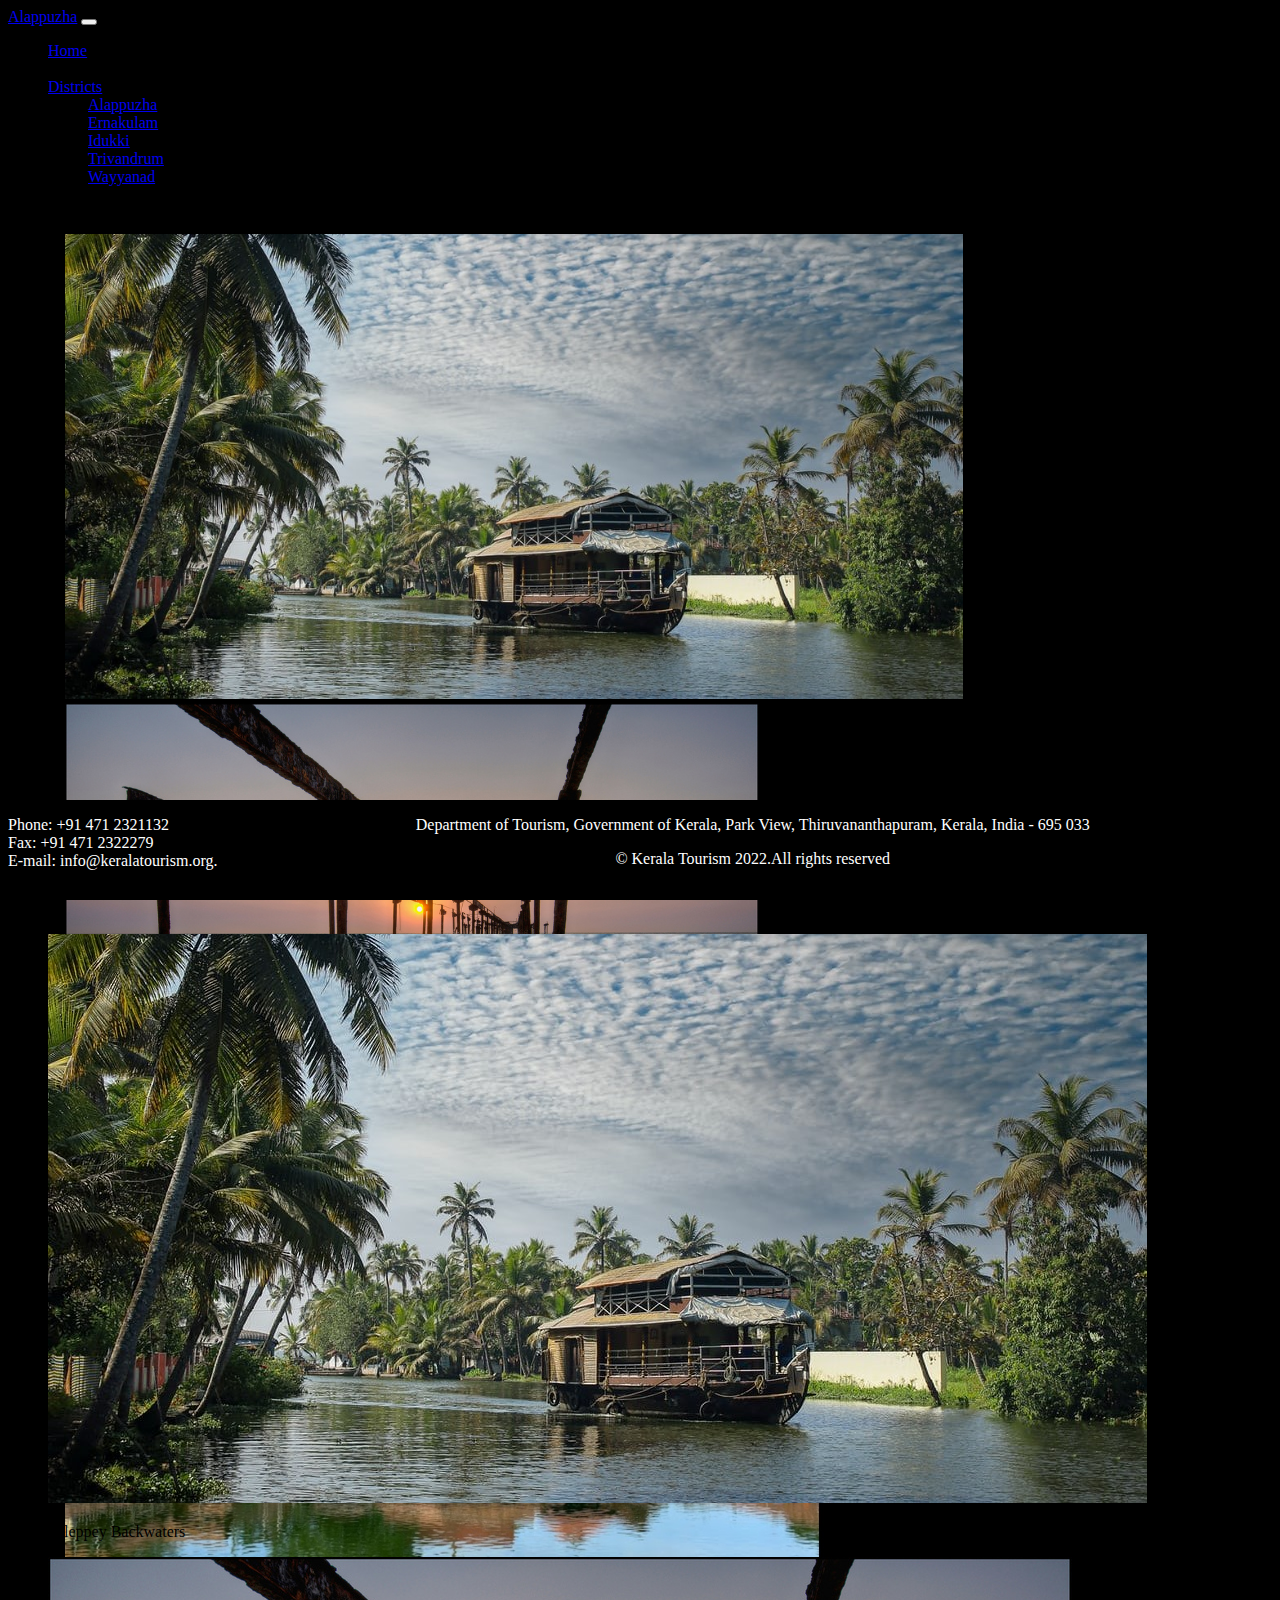
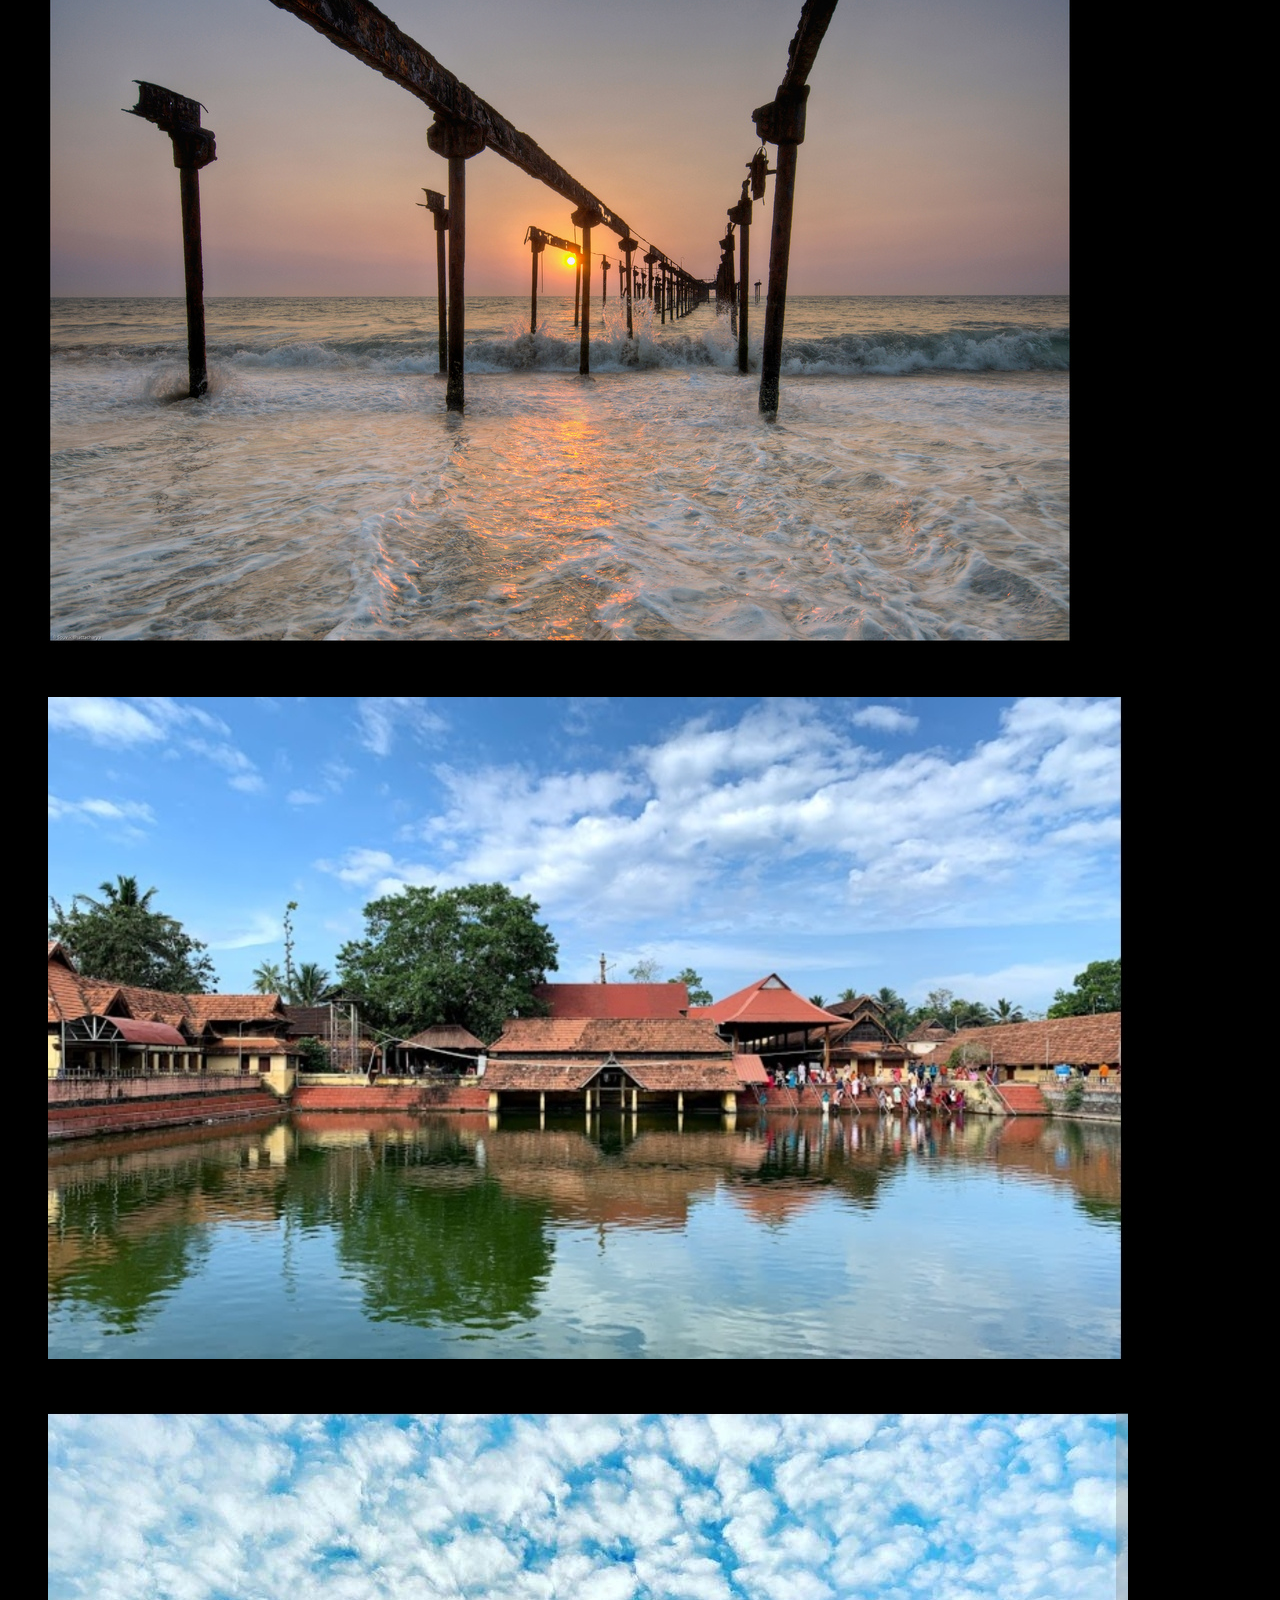
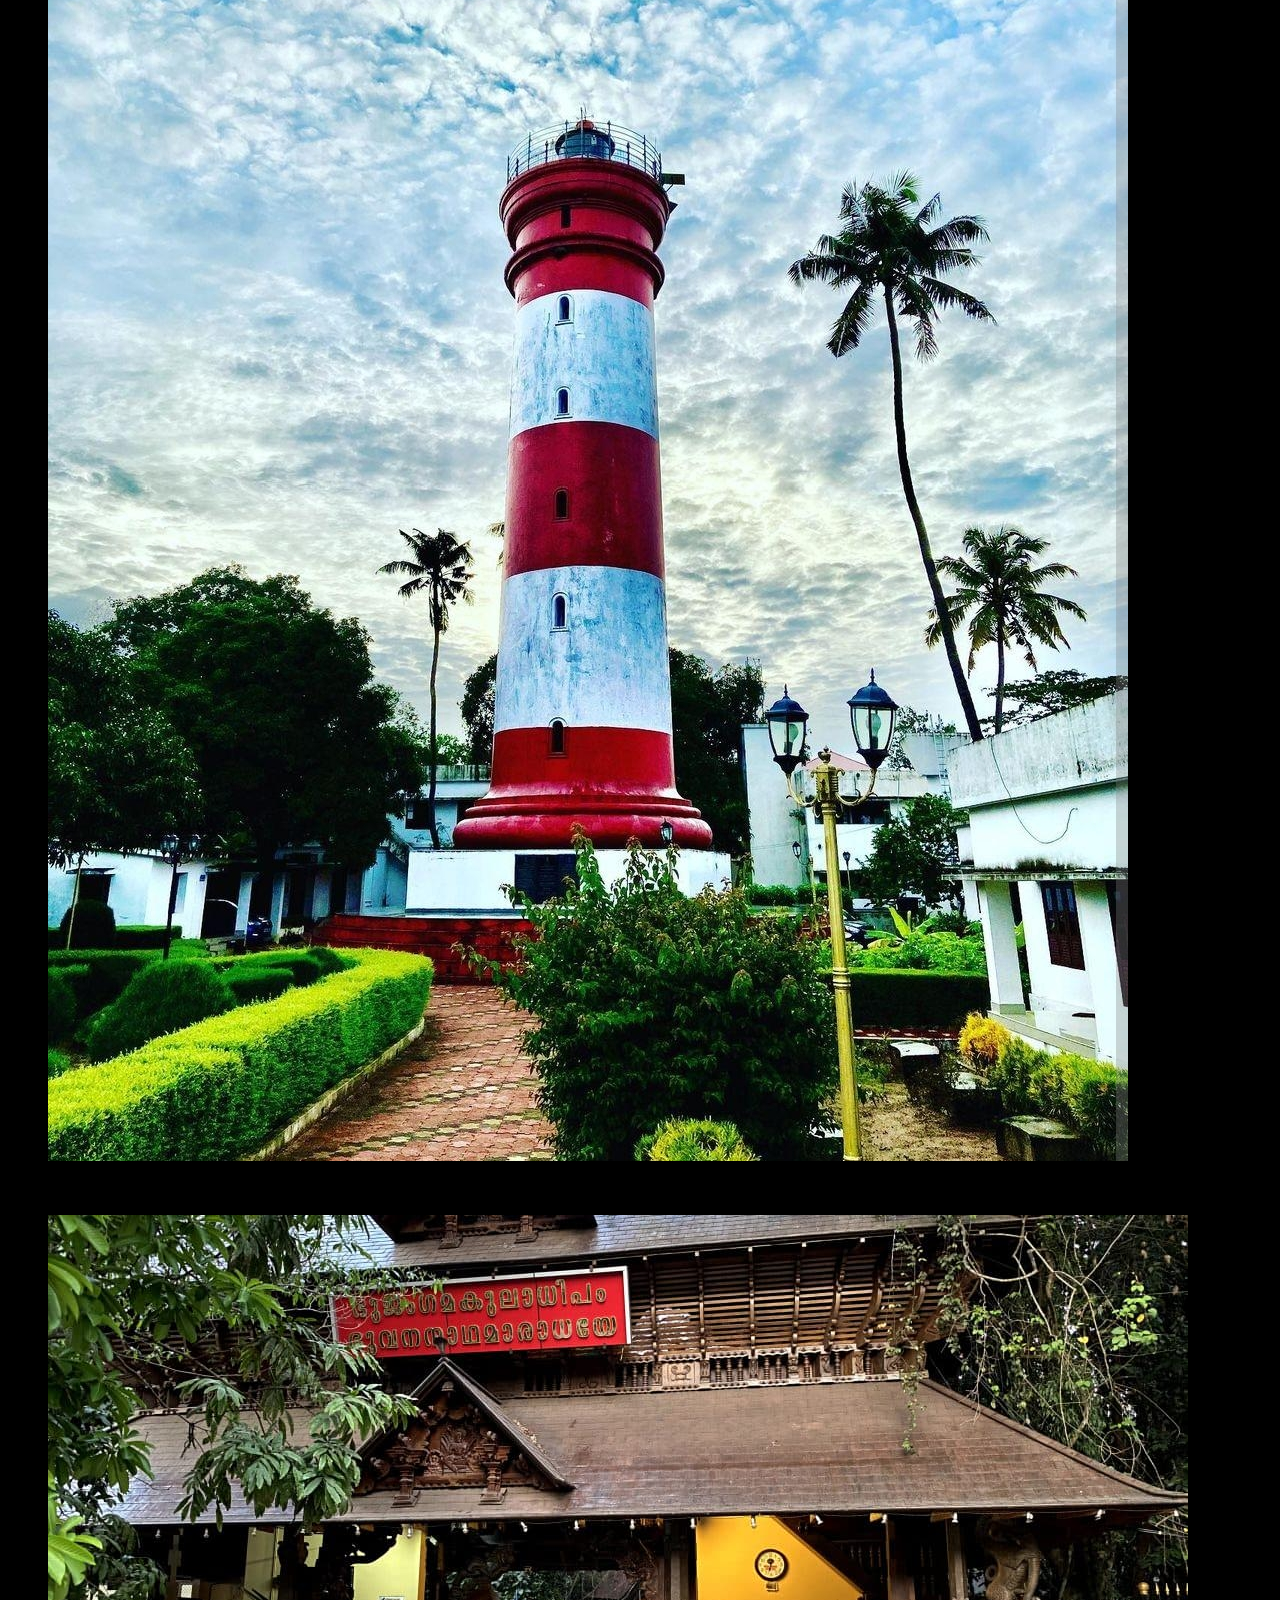
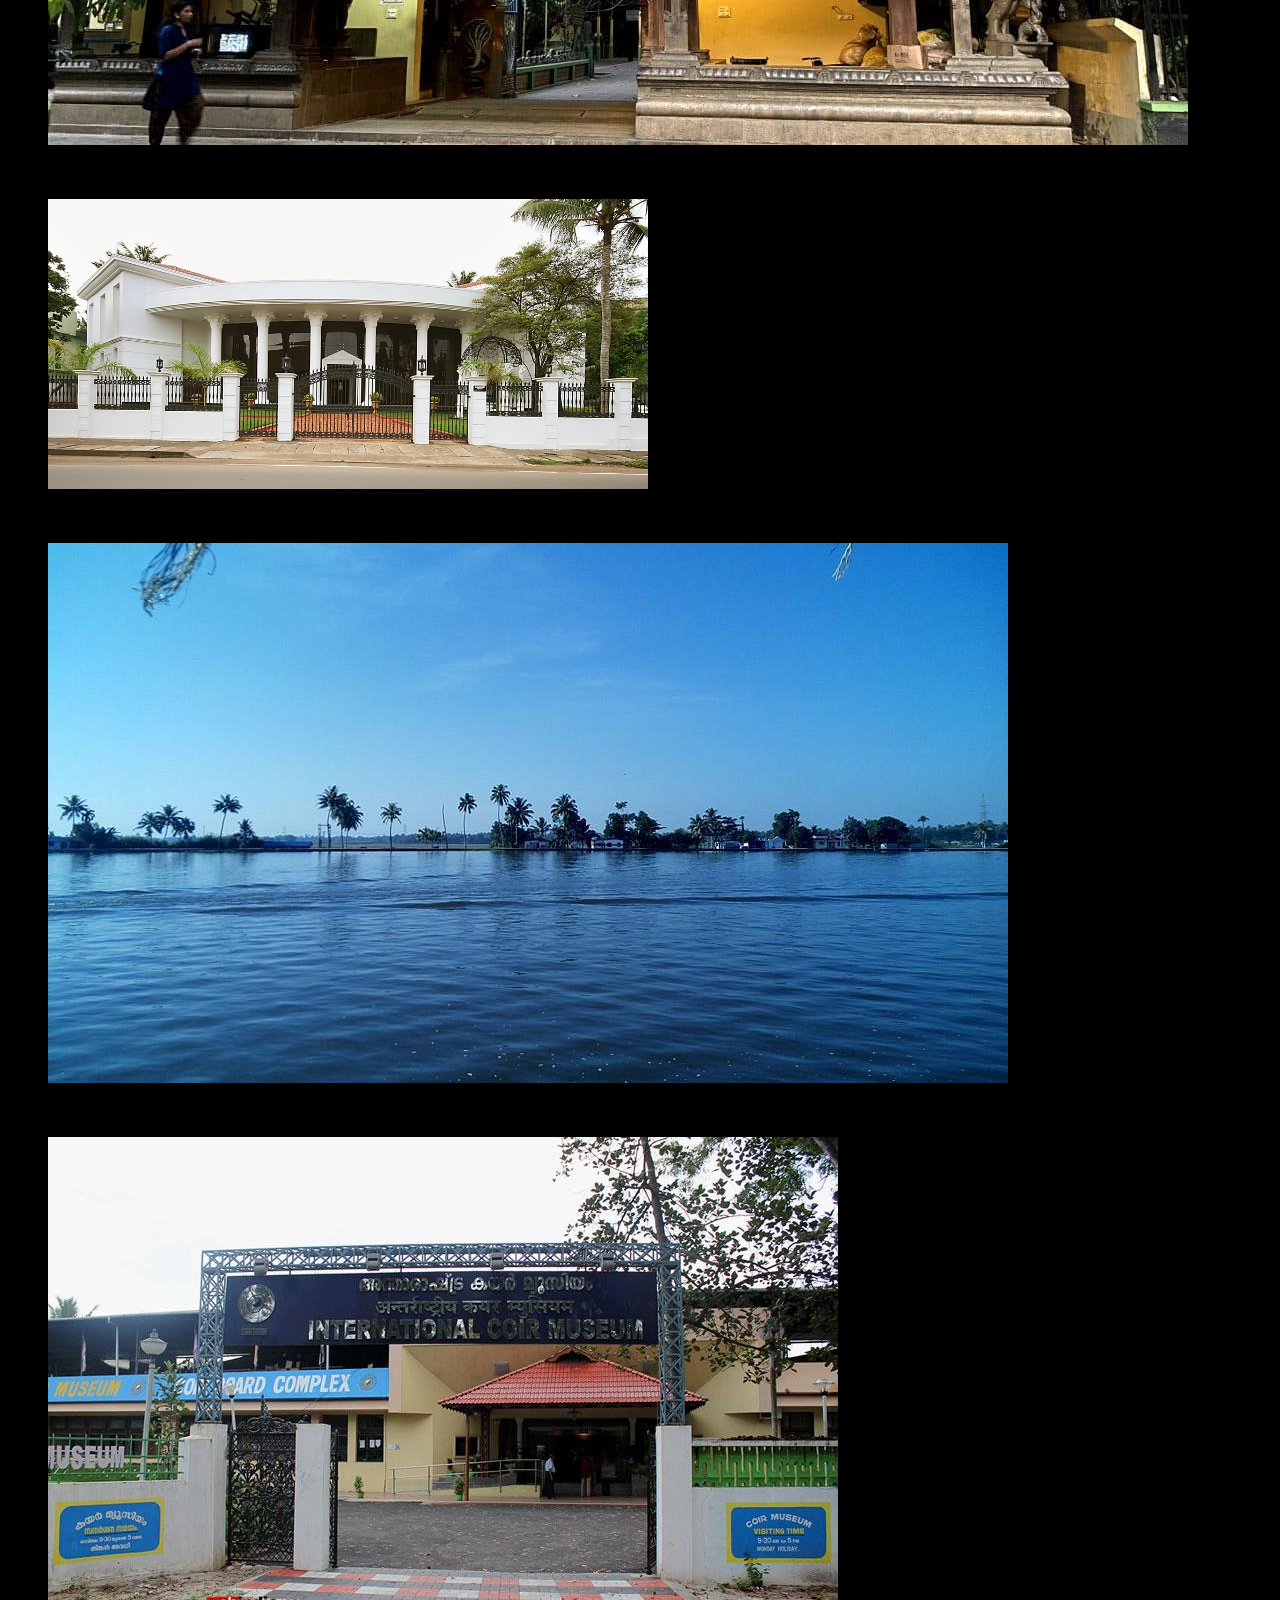
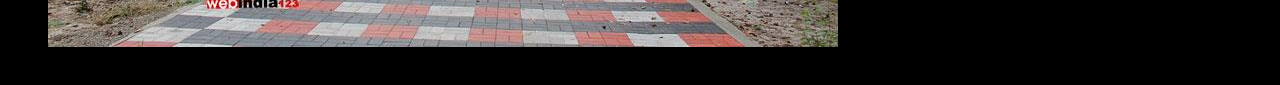
<file: Alappuzha.html>
<!DOCTYPE html>

  <html lang="en">

  <head>

    <meta charset="UTF-8">

    <meta http-equiv="X-UA-Compatible" content="IE=edge">

    <meta name="viewport" content="width=device-width, initial-scale=1.0">

    <title>Alappuzha</title>

    <link rel="stylesheet" href="./CSS/STYLE.CSS">

    <link href="https://cdn.jsdelivr.net/npm/bootstrap@5.1.3/dist/css/bootstrap.min.css" rel="stylesheet" integrity="sha384-1BmE4kWBq78iYhFldvKuhfTAU6auU8tT94WrHftjDbrCEXSU1oBoqyl2QvZ6jIW3" crossorigin="anonymous">

    <link href="https://fonts.googleapis.com/css2?family=Fascinate&family=League+Gothic&family=Pacifico&display=swap" rel="stylesheet">

  </head>

  <body>

    <div class="row">

        <div class="col-md-12">

    <nav class="navbar navbar-expand-lg navbar-light bg-light">

        <div class="container-fluid">

          <a class="navbar-brand" href="#">Alappuzha</a>

          <button class="navbar-toggler" type="button" data-bs-toggle="collapse" data-bs-target="#navbarSupportedContent" aria-controls="navbarSupportedContent" aria-expanded="false" aria-label="Toggle navigation">

            <span class="navbar-toggler-icon"></span>

          </button>

          <div class="collapse navbar-collapse" id="navbarSupportedContent">

            <ul class="navbar-nav me-auto mb-2 mb-lg-0">

              <li class="nav-item">

                <a class="nav-link active" aria-current="page" href="./index.html">Home</a>

              </li>

              <li class="nav-item">

                

              </li>

              <li class="nav-item dropdown">

                <a class="nav-link dropdown-toggle" href="#" id="navbarDropdown" role="button" data-bs-toggle="dropdown" aria-expanded="false">

                 Districts

                </a>

                <ul class="dropdown-menu" aria-labelledby="navbarDropdown">

                  <li><a class="dropdown-item" href="./Alappuzha.html">Alappuzha</a></li>

                  <li><a class="dropdown-item" href="./Ernakulam.html">Ernakulam</a></li>

                  <li><a class="dropdown-item" href="./Idukki.html">Idukki</a></li>

                  <li><a class="dropdown-item" href="./Thiruvananthapuram.html">Trivandrum</a></li>

                  <li><a class="dropdown-item" href="./Wayanad.html">Wayyanad</a></li>

          </div>

        </div>

      </nav>

      <section>

        <div class="row">

            <div class="col-md-12">

                <div id="carouselExampleControls" class="carousel slide" data-bs-ride="carousel">

                    <div class="carousel-inner">

                      <div class="carousel-item active">

                        <img src="./IMG/Alappuzha 2.jpeg" class="d-block w-100 pic" alt="...">

                        <div class="bottom-left">The Alleppey backwaters was earlier used as a mode of transportation, fishing and agriculture and have evolved over time as a tourism hotspot. The main attraction of the Alleppey backwaters is the overnight journey in the famous Kerala houseboats.</div>

                      </div>

                      <div class="carousel-item">

                        <img src="./IMG/Alappuzha-Beach.jpg" class="d-block w-100 pic" alt="...">

                        <div class="bottom-left">Alappuzha Beach is a beach in Alappuzha town and a tourist attraction in Kerala, India. Beach has an old pier which extend to sea is over 150 years old. Alappuzha beach host many events annually like Alappuzha beach festival, Sand art festival and many more. '</div>

                      </div>

                      <div class="carousel-item">

                        <img src="./IMG/2021-03-07.jpg" class="d-block w-100 pic" alt="...">

                        <div class="bottom-left">Ambalappuzha Sree Krishna Swamy Temple is an Indian Hindu temple dedicated to Krishna at Ambalappuzha in Alappuzha district of Kerala. The temple is believed to have been built during 15th century AD by the local ruler Chembakasserry Pooradam Thirunal-Devanarayanan Thampuran. It is one of the seven greatest temples in Travancore.</div>

                      </div>

                    </div>

                    <button class="carousel-control-prev" type="button" data-bs-target="#carouselExampleControls" data-bs-slide="prev">

                      <span class="carousel-control-prev-icon" aria-hidden="true"></span>

                      <span class="visually-hidden">Previous</span>

                    </button>

                    <button class="carousel-control-next" type="button" data-bs-target="#carouselExampleControls" data-bs-slide="next">

                      <span class="carousel-control-next-icon" aria-hidden="true"></span>

                      <span class="visually-hidden">Next</span>

                    </button>

                  </div>

            </div>

        </div>

        <div class="row">

            <div class="col-md-12">

            </div>

        </div>

        <div class="row">

            <div class="card" style="width: 18rem;">

                <img src="./IMG/Alappuzha 2.jpeg" class="card-img-top" alt="...">

                <div class="card-body">

                  <p class="card-text">Alleppey Backwaters</p>

                </div>

              </div>

              <div class="card" style="width: 18rem;">

                <img src="./IMG/Alappuzha-Beach.jpg" class="card-img-top" alt="...">

                <div class="card-body">

                  <p class="card-text">Alappuzha Beach</p>

                </div>

              </div>

              <div class="card" style="width: 18rem;">

                <img src="./IMG/2021-03-07.jpg" class="card-img-top" alt="...">

                <div class="card-body">

                  <p class="card-text">Ambalappuzha Sree Krishna Swamy Temple</p>

                </div>

              </div>

              <div class="card" style="width: 18rem;">

                <img src="./IMG/Alappuzha light house.jpg" class="card-img-top" alt="...">

                <div class="card-body">

                  <p class="card-text">Alappuzha Lighthouse</p>

                </div>

              </div>

              <div class="card" style="width: 18rem;">

                <img src="./IMG/mannarshala-temple-1140x530.jpg" class="card-img-top" alt="...">

                <div class="card-body">

                  <p class="card-text">Mannarasala Sree Nagaraja Temple</p>

                </div>

              </div>

              

              <div class="card" style="width: 18rem;">

                <img src="./IMG/Revi Karunakaran Museum.jpg" class="card-img-top" alt="...">

                <div class="card-body">

                  <p class="card-text">Revi Karunakaran Museum</p>

                </div>

              </div>

              <div class="card" style="width: 18rem;">

                <img src="./IMG/kayamkulam-lake.jpg" class="card-img-top" alt="...">

                <div class="card-body">

                  <p class="card-text">Kayamkulam Lake</p>

                </div>

              </div>

              

              <div class="card" style="width: 18rem;">

                <img src="./IMG/coir-museum-1_Thumb (1).jpg" class="card-img-top" alt="...">

                <div class="card-body">

                  <p class="card-text">International Coir Museum</p>

                </div>

              </div>



        </div>

      </section>

      <footer>

        <div class="row">

            <div class="col-md-12 footer">

              <p class="email">Phone: +91 471 2321132 <br> Fax: +91 471 2322279 <br> E-mail: info@keralatourism.org.</p>

                

                  <p class="dept"> Department of Tourism, Government of Kerala, Park View, Thiruvananthapuram, Kerala, India - 695 033</p>

                  <p class="copyright"> © Kerala Tourism 2022.All rights reserved</p>

                    

            </div>

        </div>

      </footer>

    </div>

    </div>

    <script src="https://cdn.jsdelivr.net/npm/bootstrap@5.1.3/dist/js/bootstrap.bundle.min.js" integrity="sha384-ka7Sk0Gln4gmtz2MlQnikT1wXgYsOg+OMhuP+IlRH9sENBO0LRn5q+8nbTov4+1p" crossorigin="anonymous"></script>

  </body>

  </html>
</file>
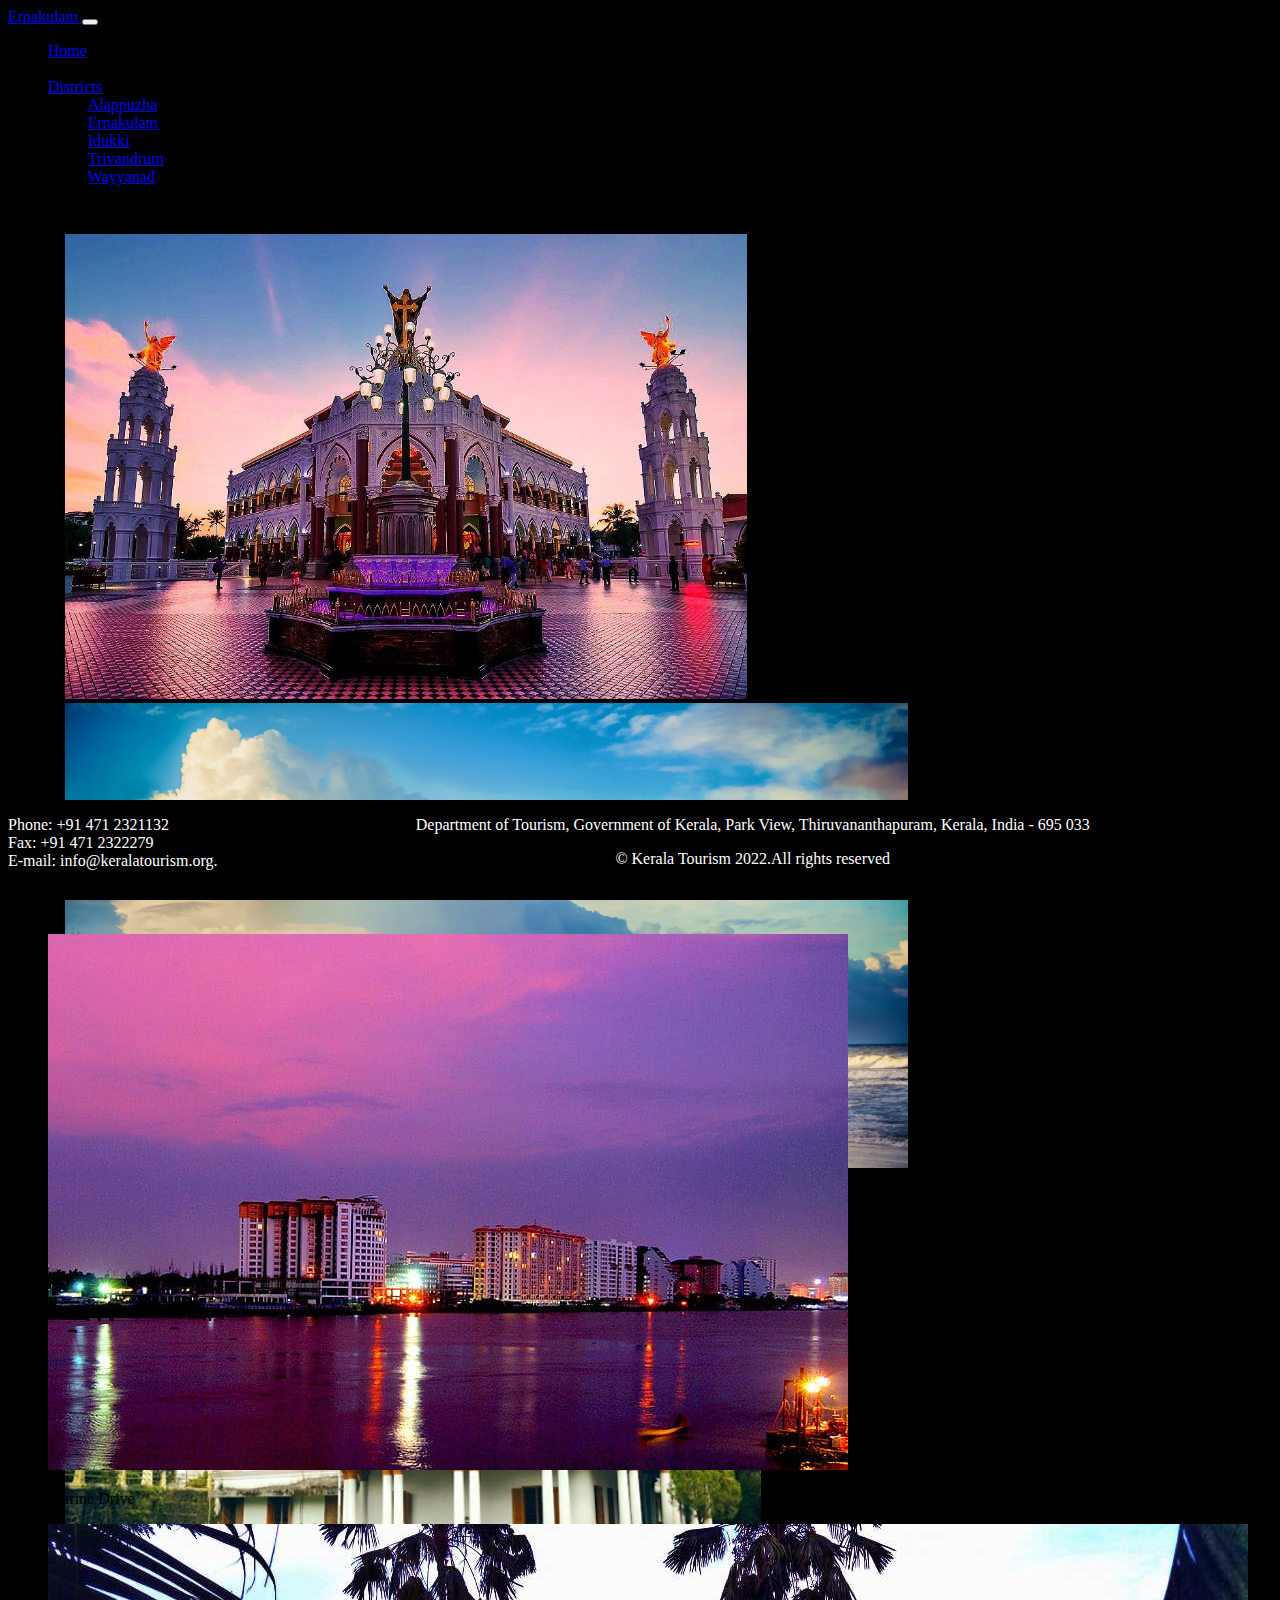
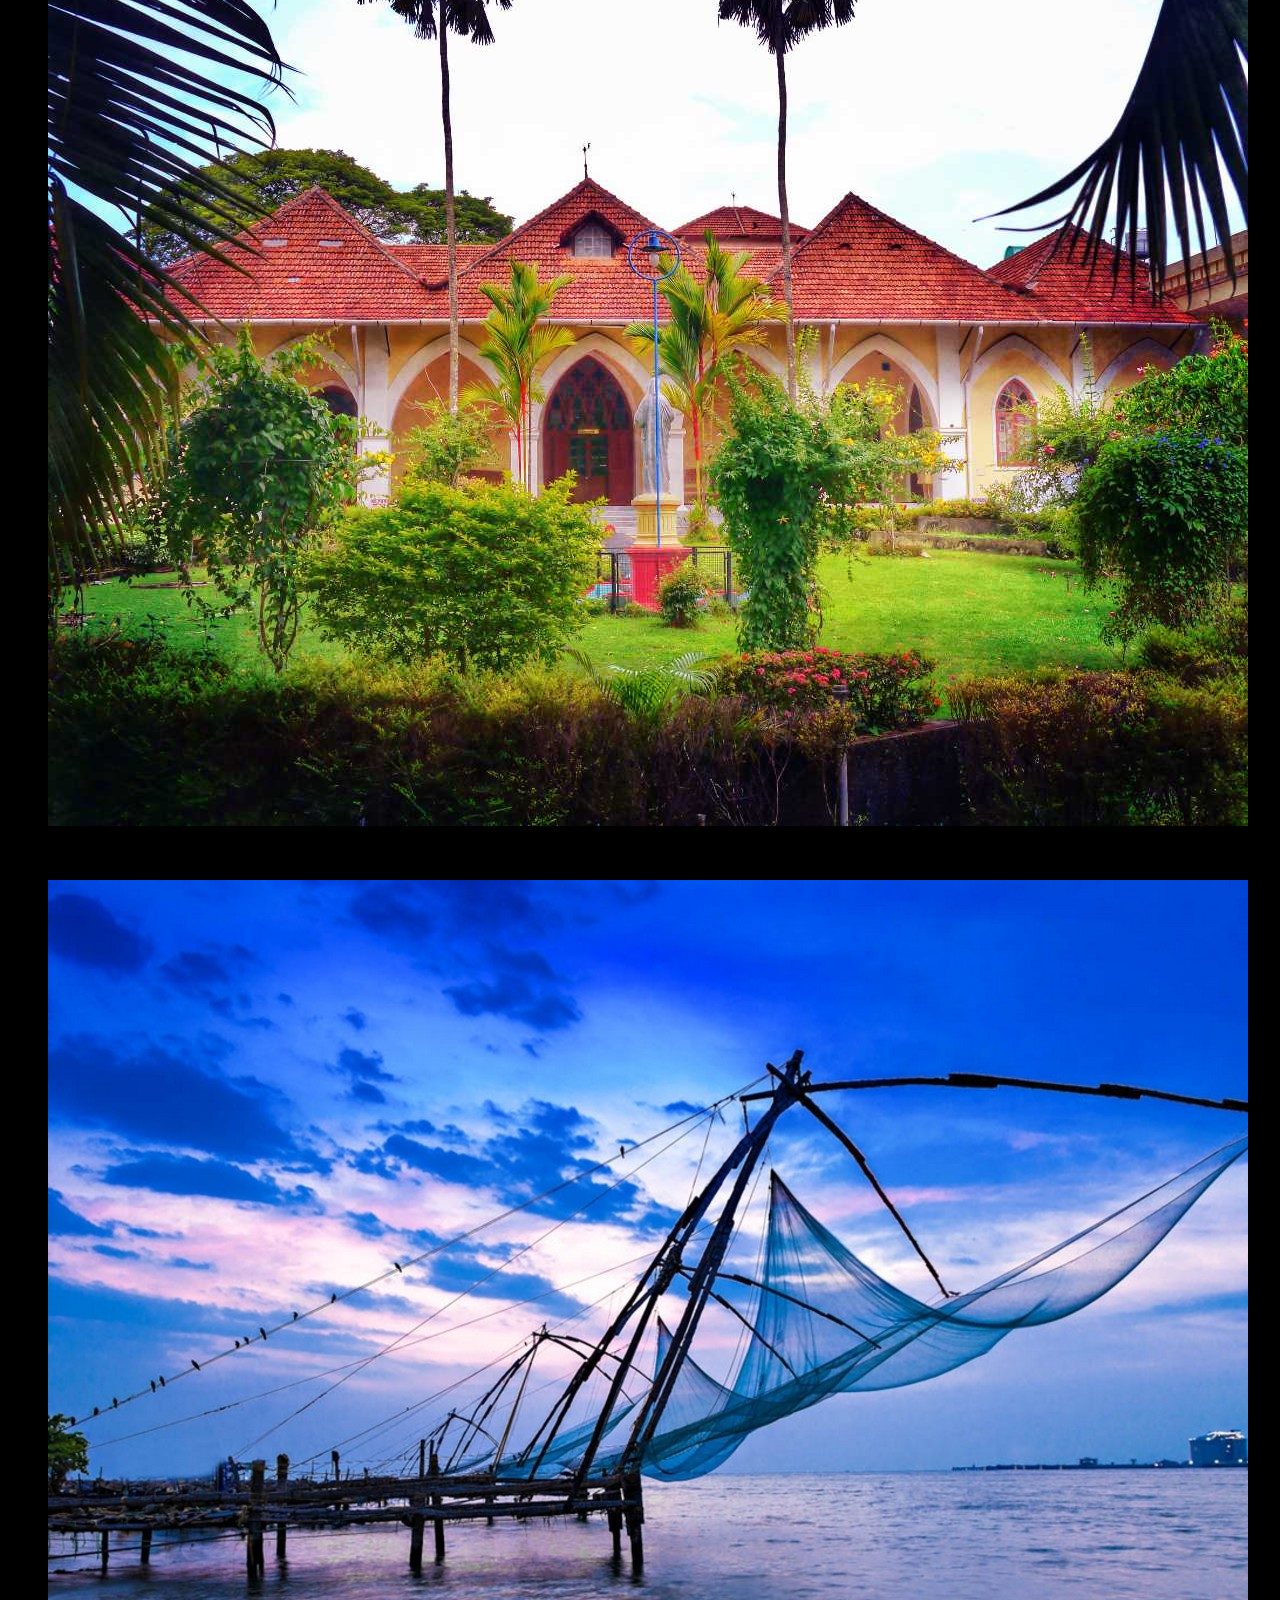
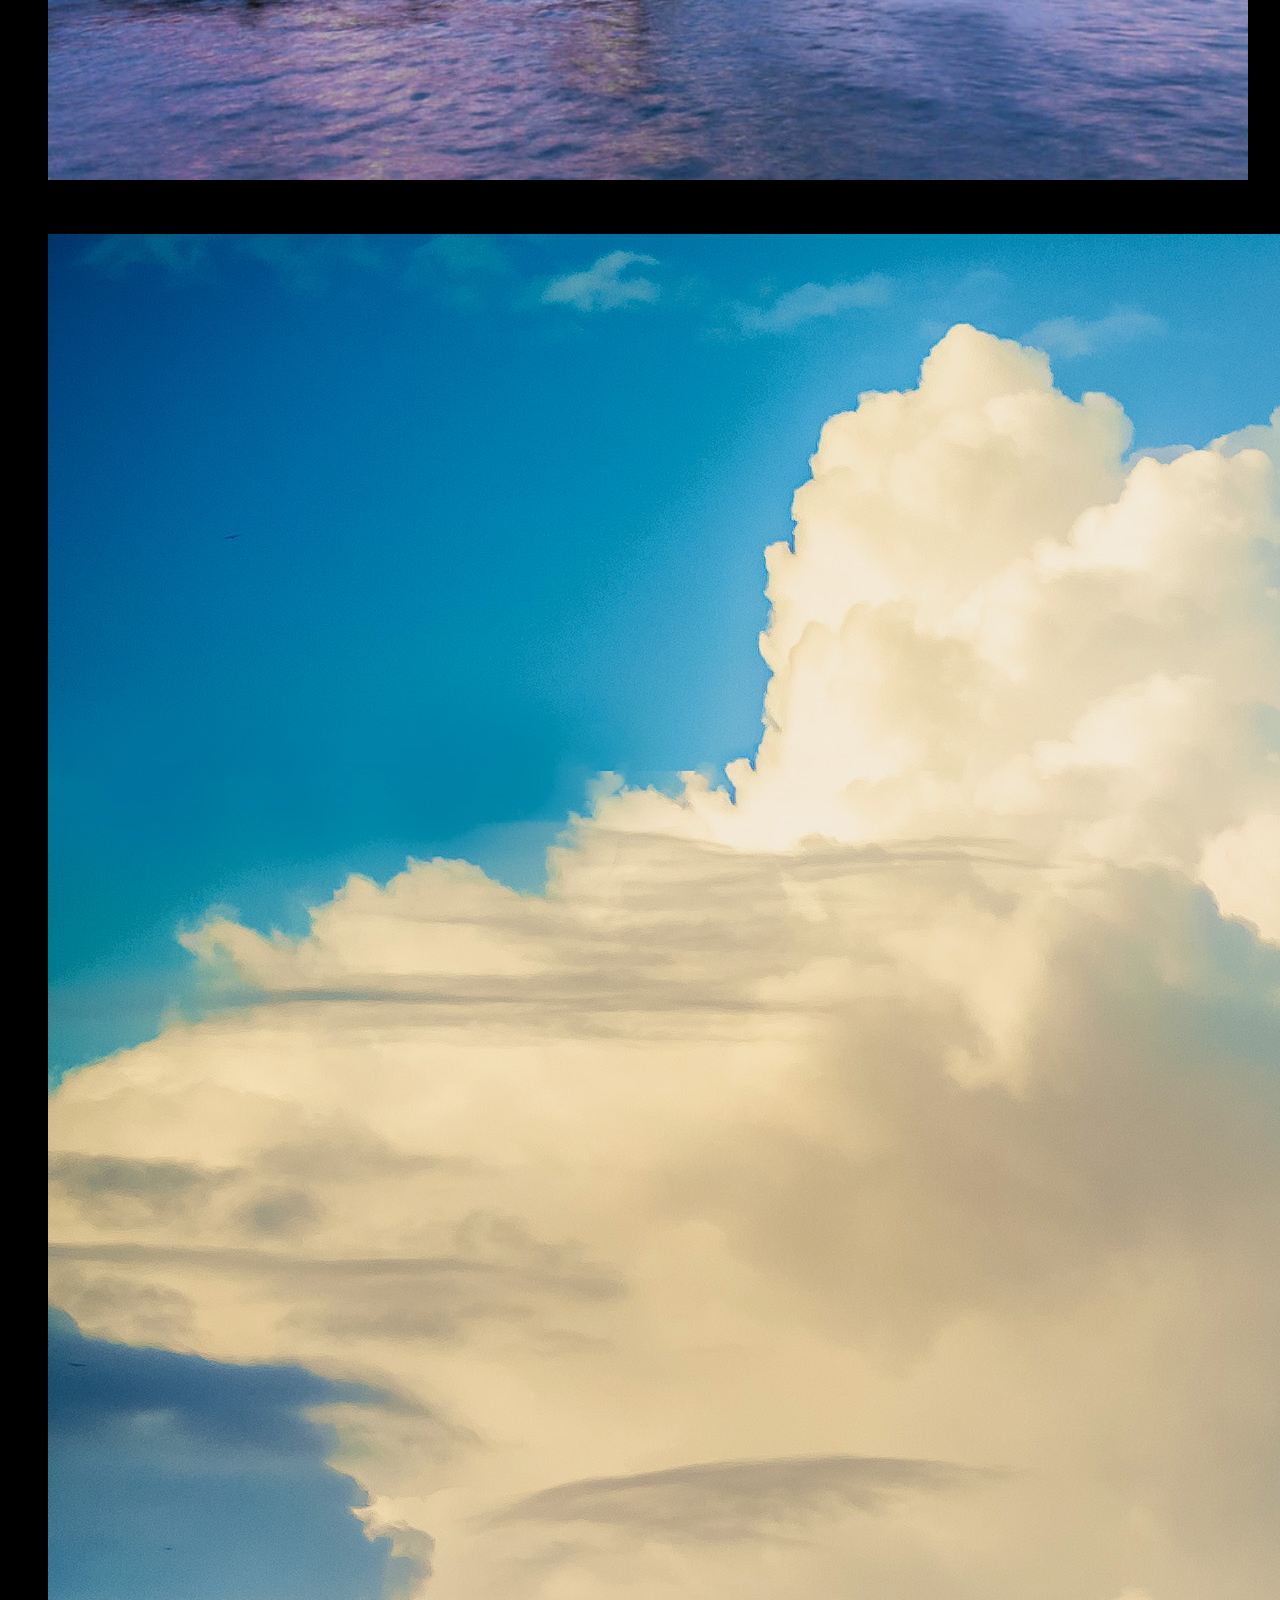
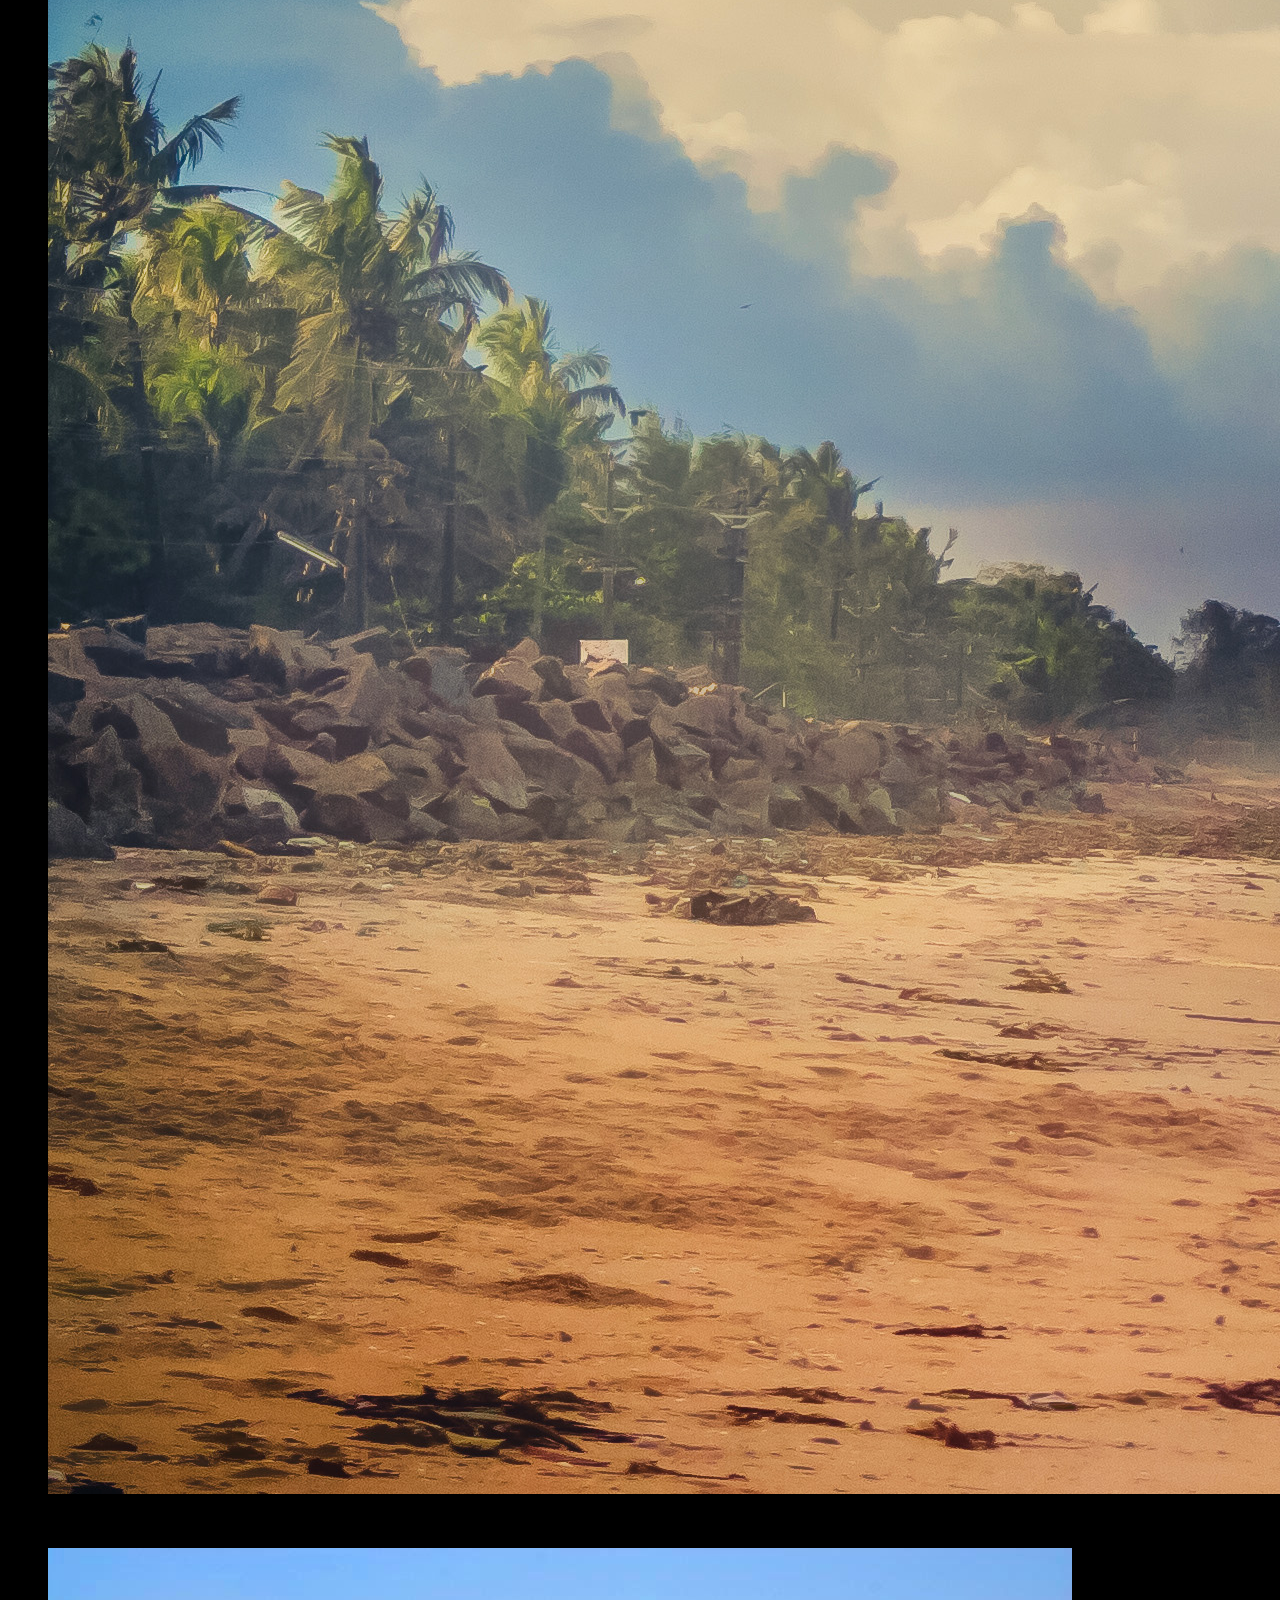
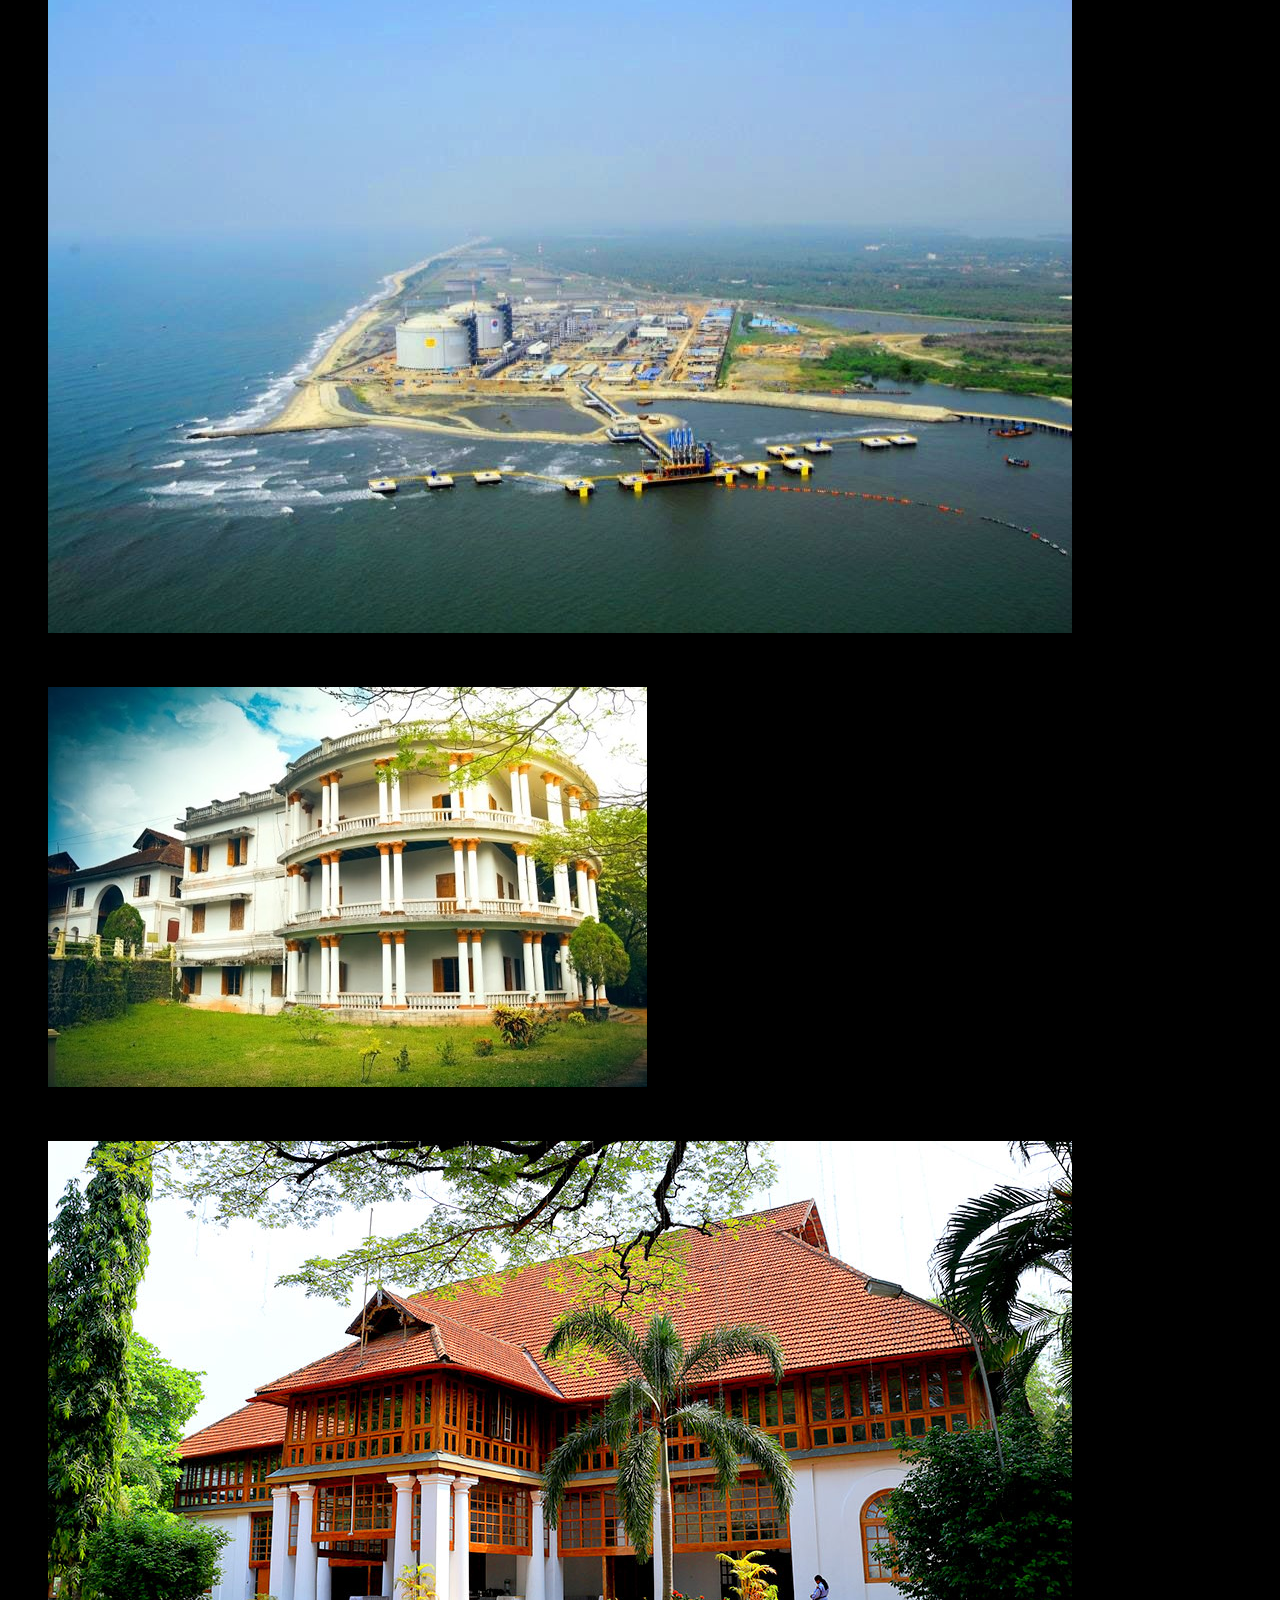
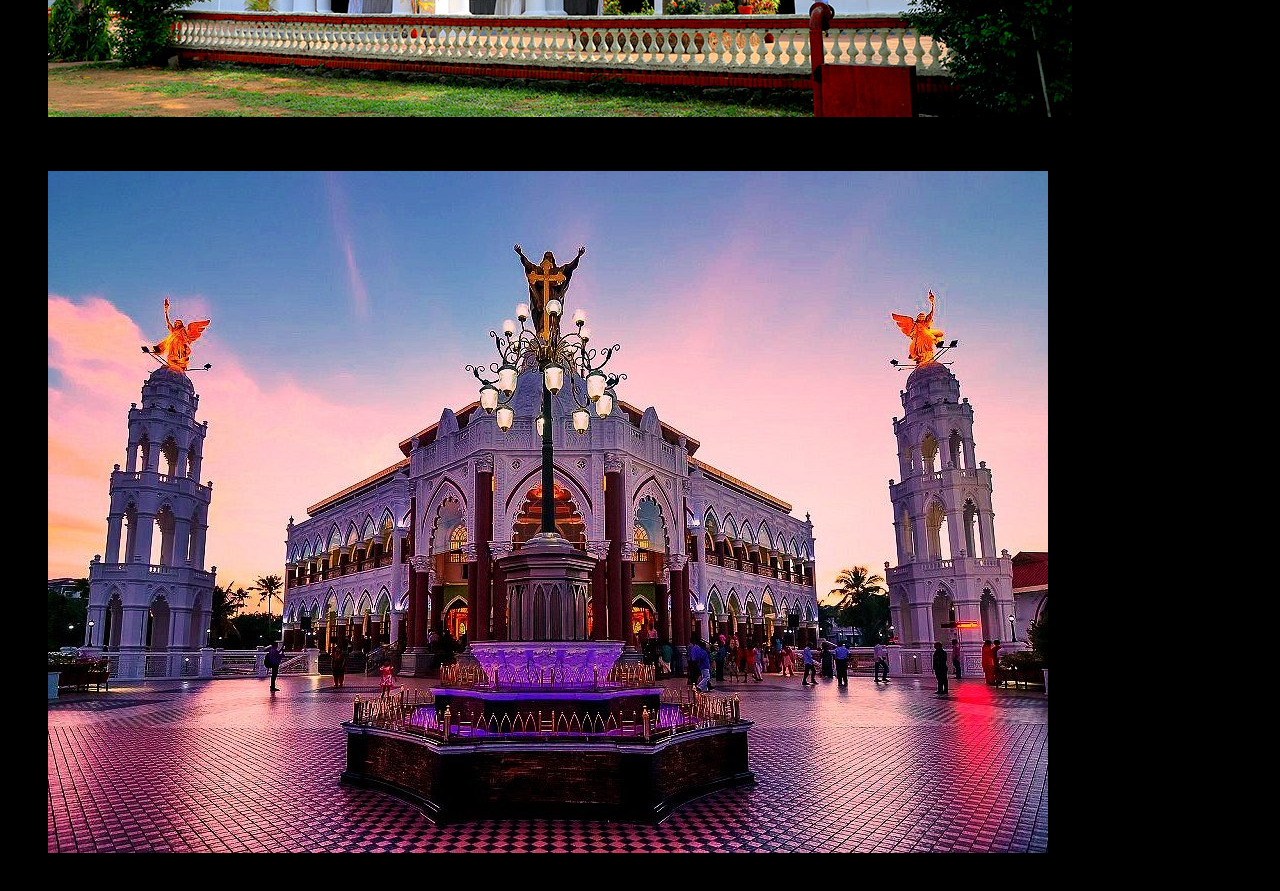
<file: Ernakulam.html>
<!DOCTYPE html>

  <html lang="en">

  <head>

    <meta charset="UTF-8">

    <meta http-equiv="X-UA-Compatible" content="IE=edge">

    <meta name="viewport" content="width=device-width, initial-scale=1.0">

    <title>Ernakulam</title>

    <link rel="stylesheet" href="./CSS/STYLE.CSS">

    <link href="https://cdn.jsdelivr.net/npm/bootstrap@5.1.3/dist/css/bootstrap.min.css" rel="stylesheet" integrity="sha384-1BmE4kWBq78iYhFldvKuhfTAU6auU8tT94WrHftjDbrCEXSU1oBoqyl2QvZ6jIW3" crossorigin="anonymous">

    <link href="https://fonts.googleapis.com/css2?family=Fascinate&family=League+Gothic&family=Pacifico&display=swap" rel="stylesheet">

  </head>

  <body>

    <div class="row">

        <div class="col-md-12">

    <nav class="navbar navbar-expand-lg navbar-light bg-light">

        <div class="container-fluid">

          <a class="navbar-brand" href="#">Ernakulam </a>

          <button class="navbar-toggler" type="button" data-bs-toggle="collapse" data-bs-target="#navbarSupportedContent" aria-controls="navbarSupportedContent" aria-expanded="false" aria-label="Toggle navigation">

            <span class="navbar-toggler-icon"></span>

          </button>

          <div class="collapse navbar-collapse" id="navbarSupportedContent">

            <ul class="navbar-nav me-auto mb-2 mb-lg-0">

              <li class="nav-item">

                <a class="nav-link active" aria-current="page" href="./index.html">Home</a>

              </li>

              <li class="nav-item">

                

              </li>

              <li class="nav-item dropdown">

                <a class="nav-link dropdown-toggle" href="#" id="navbarDropdown" role="button" data-bs-toggle="dropdown" aria-expanded="false">

                  Districts

                </a>

                <ul class="dropdown-menu" aria-labelledby="navbarDropdown">

                  <li><a class="dropdown-item" href="./Alappuzha.html">Alappuzha</a></li>

                  <li><a class="dropdown-item" href="./Ernakulam.html">Ernakulam</a></li>

                  <li><a class="dropdown-item" href="./Idukki.html">Idukki</a></li>

                  <li><a class="dropdown-item" href="./Thiruvananthapuram.html">Trivandrum</a></li>

                  <li><a class="dropdown-item" href="./Wayanad.html">Wayyanad</a></li>

          </div>

        </div>

      </nav>

      <section>

        <div class="row">

            <div class="col-md-12">

                <div id="carouselExampleControls" class="carousel slide" data-bs-ride="carousel">

                    <div class="carousel-inner">

                      <div class="carousel-item active">

                        <img src="./IMG/front.jpg" class="d-block w-100 pic" alt="...">

                        <div class="bottom-left">The church is thought to have been founded in 593 AD. It is regarded as one of the oldest churches in Kerala, after the seven churches founded by Thomas the Apostle in the first century AD.The church was originally dedicated to the Marth Mariam.In 1080, a new church was built adjacent to the old church.A nine-day festival is celebrated annually as part of the Feast of Saint George.The church,also a destination for non-Christians,attracts offerings of gold,chicken,and eggs.</div>

                      </div>

                      <div class="carousel-item">

                        <img src="./IMG/Cherai_Beach.jpg" class="d-block w-100 pic" alt="...">

                        <div class="bottom-left">Cherai Beach is a beach located in Cherai in the northern side of Vypin Island, a suburb of the city Kochi in the state of Kerala, India. One of the most visited beaches in the state, it is situated at around 25 km from downtown Kochi and 20 km from Cochin International Airport.</div>

                      </div>

                      <div class="carousel-item">

                        <img src="./IMG/hillpalace-2.jpg" class="d-block w-100 pic" alt="...">

                        <div class="bottom-left">Hill Palace is an archaeological museum and palace located in the Tripunithura neighbourhood of Kochi city in the Indian state of Kerala. It is the largest archeological museum in the state and was the imperial administrative office and official residence of the Cochin Maharaja. Built in 1865,the palace complex consists of 49 buildings in the traditional architectural style, spreading across 54 acres. The complex has an archaeological museum,a heritage museum, a deer park, a pre-historic park and a children’s park.</div>

                      </div>

                    </div>

                    <button class="carousel-control-prev" type="button" data-bs-target="#carouselExampleControls" data-bs-slide="prev">

                      <span class="carousel-control-prev-icon" aria-hidden="true"></span>

                      <span class="visually-hidden">Previous</span>

                    </button>

                    <button class="carousel-control-next" type="button" data-bs-target="#carouselExampleControls" data-bs-slide="next">

                      <span class="carousel-control-next-icon" aria-hidden="true"></span>

                      <span class="visually-hidden">Next</span>

                    </button>

                  </div>

            </div>

        </div>

        <div class="row">

            <div class="col-md-12">

            </div>

        </div>

        <div class="row">

            <div class="card" style="width: 18rem;">

                <img src="./IMG/marine-drive-kochi.jpg" class="card-img-top" alt="...">

                <div class="card-body">

                  <p class="card-text">
Marine Drive</p>

                </div>

              </div>

              <div class="card" style="width: 18rem;">

                <img src="./IMG/12026887143_39c8e5d9ee_o(1)_20181219132809.jpg" class="card-img-top" alt="...">

                <div class="card-body">

                  <p class="card-text">Indo Portuguese Museum</p>

                </div>

              </div>

              <div class="card" style="width: 18rem;">

                <img src="./IMG/willingdon-island-the-man-made-island-in-kochi-kerala-india.jpg" class="card-img-top" alt="...">

                <div class="card-body">

                  <p class="card-text">Willingdon Island</p>

                </div>

              </div>

              <div class="card" style="width: 18rem;">

                <img src="./IMG/Cherai_Beach.jpg" class="card-img-top" alt="...">

                <div class="card-body">

                  <p class="card-text">Cherai Beach</p>

                </div>

              </div>

              <div class="card" style="width: 18rem;">

                <img src="./IMG/a2d36400330b69b14eb1390d737385da.jpg" class="card-img-top" alt="...">

                <div class="card-body">

                  <p class="card-text">Vypeen Island</p>

                </div>

              </div>

              

              <div class="card" style="width: 18rem;">

                <img src="./IMG/hillpalace-2.jpg" class="card-img-top" alt="...">

                <div class="card-body">

                  <p class="card-text">Hill Palace</p>

                </div>

              </div>

              <div class="card" style="width: 18rem;">

                <img src="./IMG/bolgatty_palace20200114092434_180_1.jpg" class="card-img-top" alt="...">

                <div class="card-body">

                  <p class="card-text">Bolgatty Palace</p>

                </div>

              </div>

              

              <div class="card" style="width: 18rem;">

                <img src="./IMG/front.jpg" class="card-img-top" alt="...">

                <div class="card-body">

                  <p class="card-text">Edappally Church Complex</p>

                </div>

              </div>



        </div>

      </section>

      <footer>

        <div class="row">

            <div class="col-md-12 footer">

              <p class="email">Phone: +91 471 2321132 <br> Fax: +91 471 2322279 <br> E-mail: info@keralatourism.org.</p>

                

                  <p class="dept"> Department of Tourism, Government of Kerala, Park View, Thiruvananthapuram, Kerala, India - 695 033</p>

                  <p class="copyright"> © Kerala Tourism 2022.All rights reserved</p>

                    

            </div>

        </div>

      </footer>

    </div>

    </div>

    <script src="https://cdn.jsdelivr.net/npm/bootstrap@5.1.3/dist/js/bootstrap.bundle.min.js" integrity="sha384-ka7Sk0Gln4gmtz2MlQnikT1wXgYsOg+OMhuP+IlRH9sENBO0LRn5q+8nbTov4+1p" crossorigin="anonymous"></script>

  </body>

  </html>
</file>
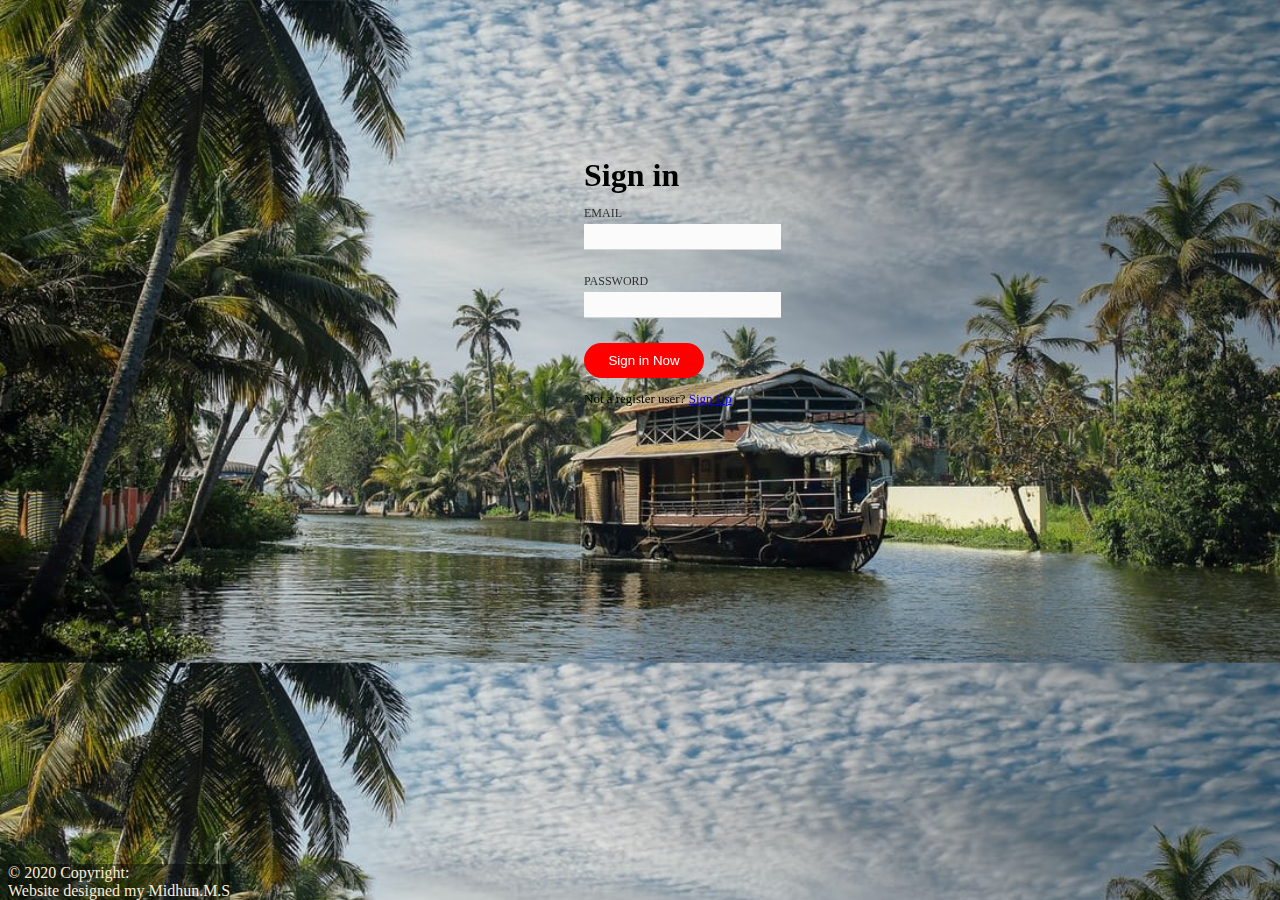
<file: login.html>
<!DOCTYPE html>
<html lang="en">
<head>
    <meta charset="UTF-8">
    <meta http-equiv="X-UA-Compatible" content="IE=edge">
    <meta name="viewport" content="width=device-width, initial-scale=1.0">
    <!-- Font Awesome icones CDN Link -->
    <link rel="stylesheet" href="https://pro.fontawesome.com/releases/v5.10.0/css/all.css" integrity="sha384-AYmEC3Yw5cVb3ZcuHtOA93w35dYTsvhLPVnYs9eStHfGJvOvKxVfELGroGkvsg+p" crossorigin="anonymous"/>
    <title>Sign Up</title>
    <!-- Linking css code file -->
    <link rel="stylesheet" href="./CSS/login.css">
</head>
<body>
    <div>
        <dive id="navbd">
            <h1>Sign in</h1>
            <h5></h5>
            <form action="" method="get">
             <div>
                <p><label for="email">Email</label></p>
                <input type="email" id="email" onkeyup="validateemail()"name="email" required >
             </div>
             <div>
                <p><label for="userNmae">Password</label></p>
                <input type="password" id="password" onkeyup="validatepass()" required >
             </div>
             <button type="button" id="btn">Sign in Now</button>
             <p>Not a register user? <a href="./sign up.html">Sign Up</a></p>
            </form>
            <div></div>  
            <!-- Social media icones -->
            <div>

            </div>
        </dive>

    </div>
    <!-- footer starts here -->
    <div class="feet">
<footer class="bg-light text-center text-lg-start">
    <!-- Copyright -->
    <div class="text-center p-3" style="background-color: rgba(0, 0, 0, 0.397);">
      © 2020 Copyright:
      <a class="text-dark" href=""></a>
    </div>
    <div class="text-right p-3" style="background-color: rgba(0, 0, 0, 0.397);">
      Website designed my Midhun.M.S
      <a class="text-dark" href=""></a>
    </div>
</div>
    <!-- Copyright -->
  </footer>
</body>
</html>
</file>
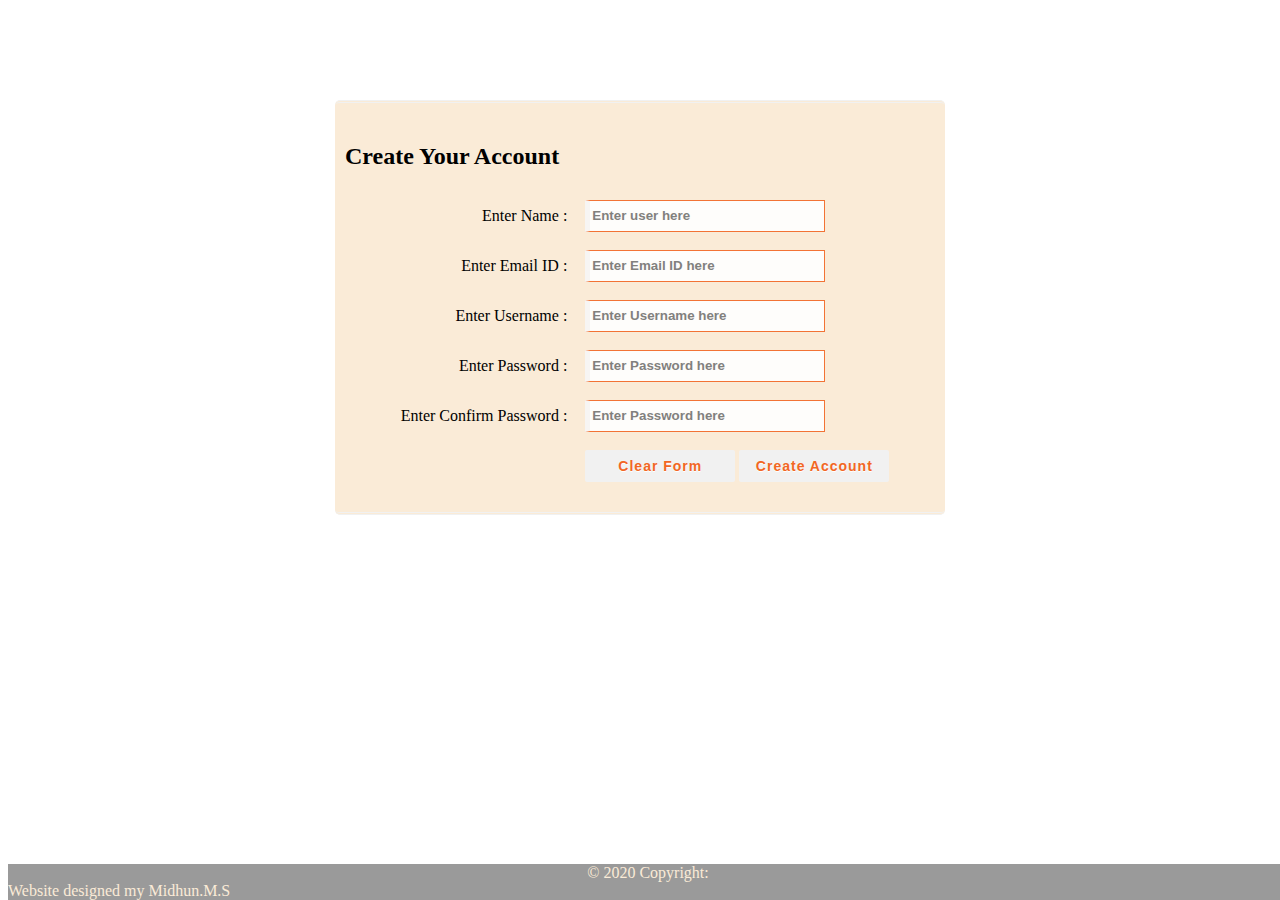
<file: sign up.html>
<!DOCTYPE html>
  <html>
  <head>
  <title>Welcome To Registration Form</title>
  <link rel="stylesheet" href="./CSS/signup.css">
  </head>

	<body>
	<!-- Main div code -->
	<div id="main">
	<div class="h-tag">
	<h2>Create Your Account</h2>
	</div>
	<!-- create account div -->
	<div class="login">
	<table cellspacing="2" align="center" cellpadding="8" border="0">
	<tr>
	<td align="right">Enter Name :</td>
	<td><input type="text" placeholder="Enter user here" class="tb" /></td>
	</tr>
	<tr>
	<td align="right">Enter Email ID :</td>
	<td><input type="text" placeholder="Enter Email ID here" class="tb" /></td>
	</tr>
	<tr>
	<td align="right">Enter Username :</td>
	<td><input type="text" placeholder="Enter Username here" class="tb" /></td>
	</tr>
	<tr>
	<td align="right">Enter Password :</td>
	<td><input type="password" placeholder="Enter Password here" class="tb" /></td>
	</tr>
	<tr>
	<td align="right">Enter Confirm Password :</td>
	<td><input type="password" placeholder="Enter Password here" class="tb" /></td>
	</tr>
	<tr>
	<td></td>
	<td>
	<input type="reset" value="Clear Form" id="res" class="btn" />
	<input type="submit" value="Create Account" class="btn" /></td>
	</tr>
	</table>
	</div>
	<!-- create account box ending here.. -->
	</div>
	<!-- Main div ending here... -->
	<!-- footer starts here -->
	<div class="feet" style="margin-top:310px;">
<footer class="bg-light text-center text-lg-start">
	<!-- Copyright -->
	<div class="text-center p-3" style="background-color: rgba(0, 0, 0, 0.397);text-align: center;">
	  © 2020 Copyright:
	  <a class="text-dark" href=""></a>
	</div>
	<div class="text-right p-3" style="background-color: rgba(0, 0, 0, 0.397);">
	  Website designed my Midhun.M.S
	  <a class="text-dark" href=""></a>
	</div>
</div>
	<!-- Copyright -->
  </footer>
	</body>
	</html>
</file>
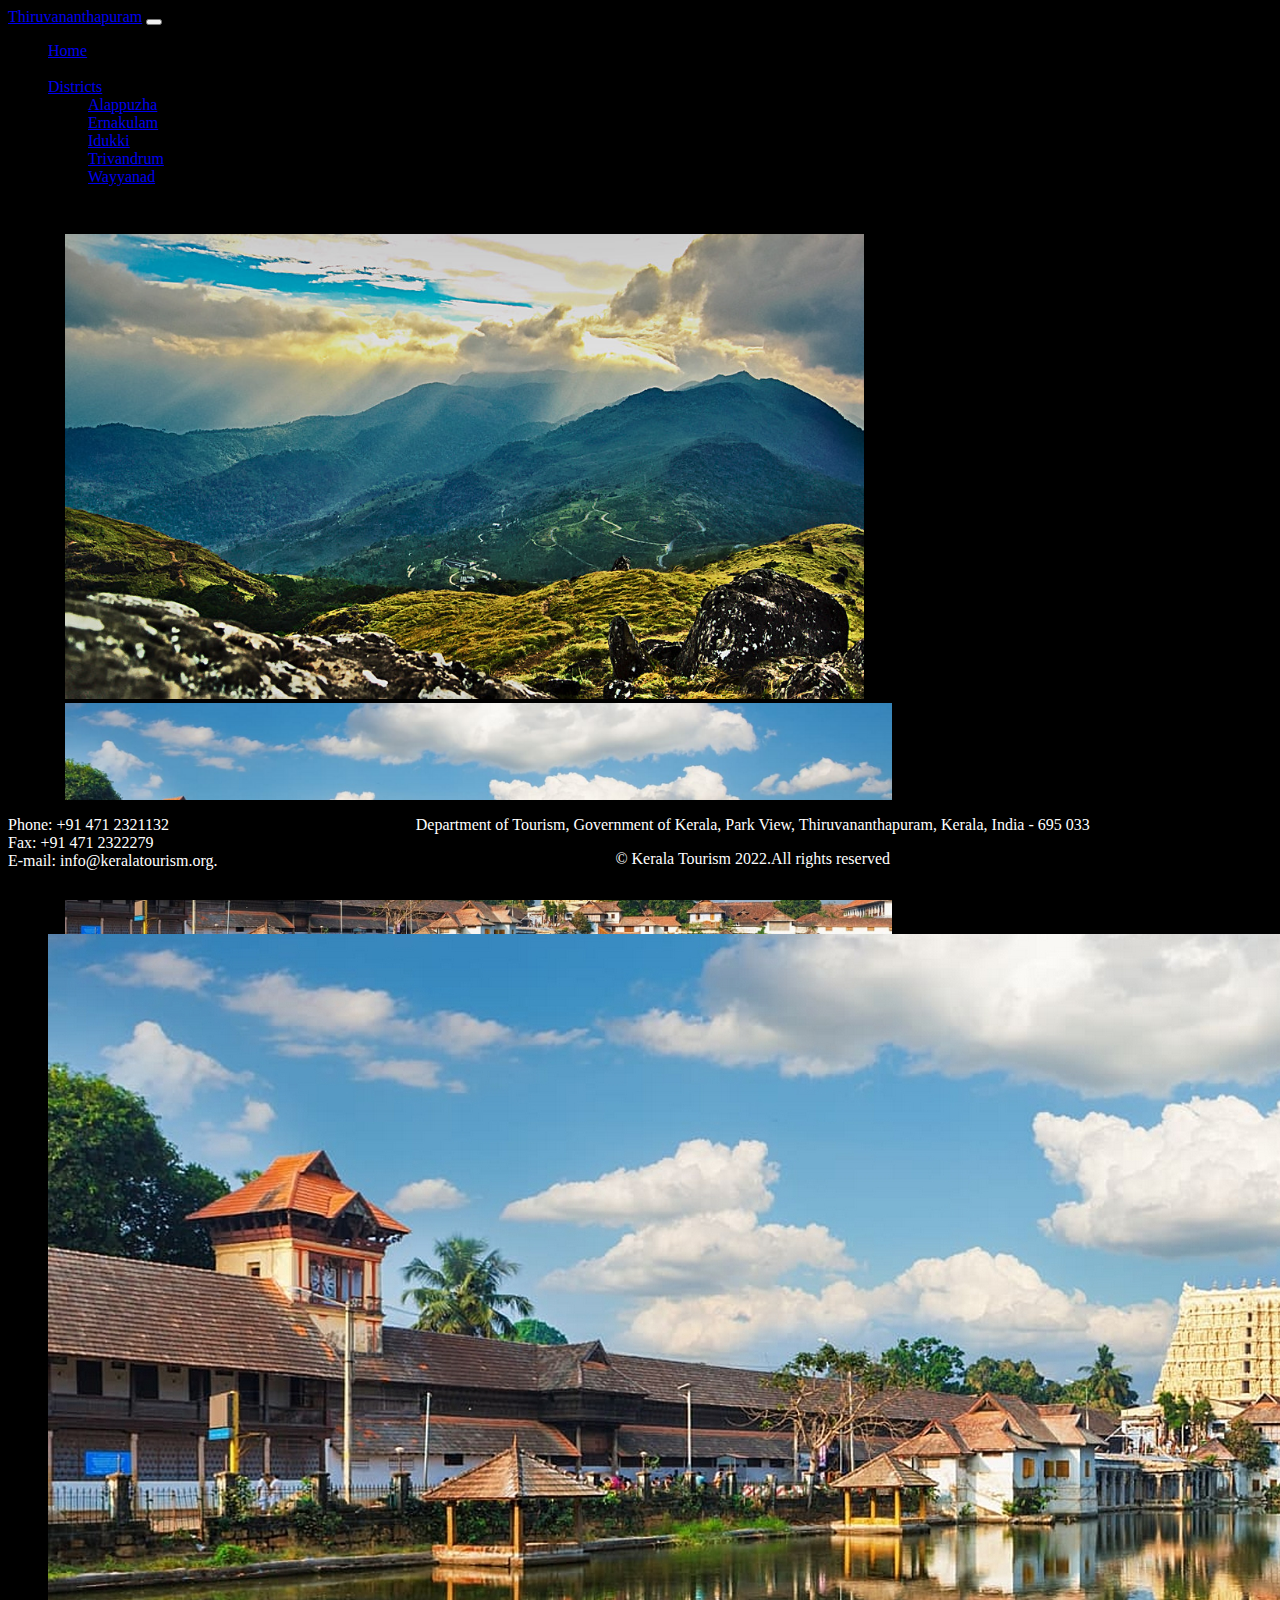
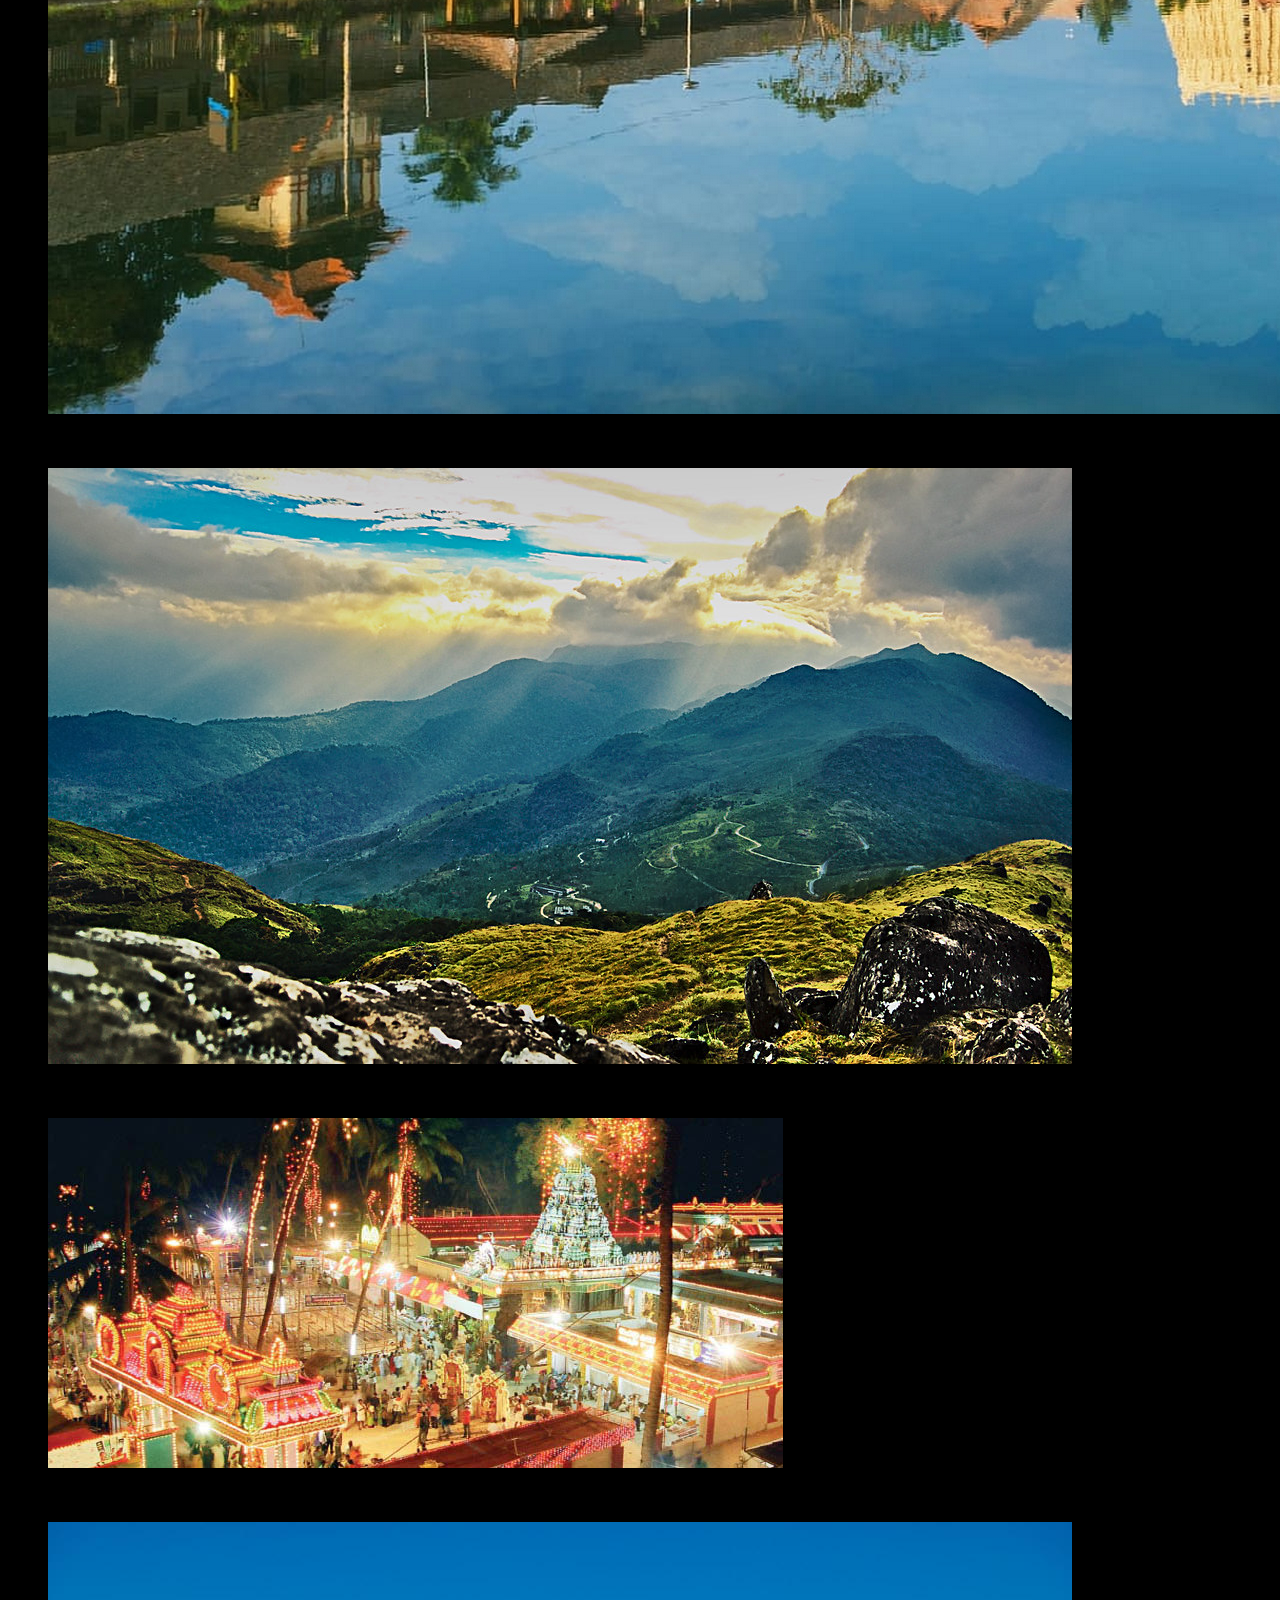
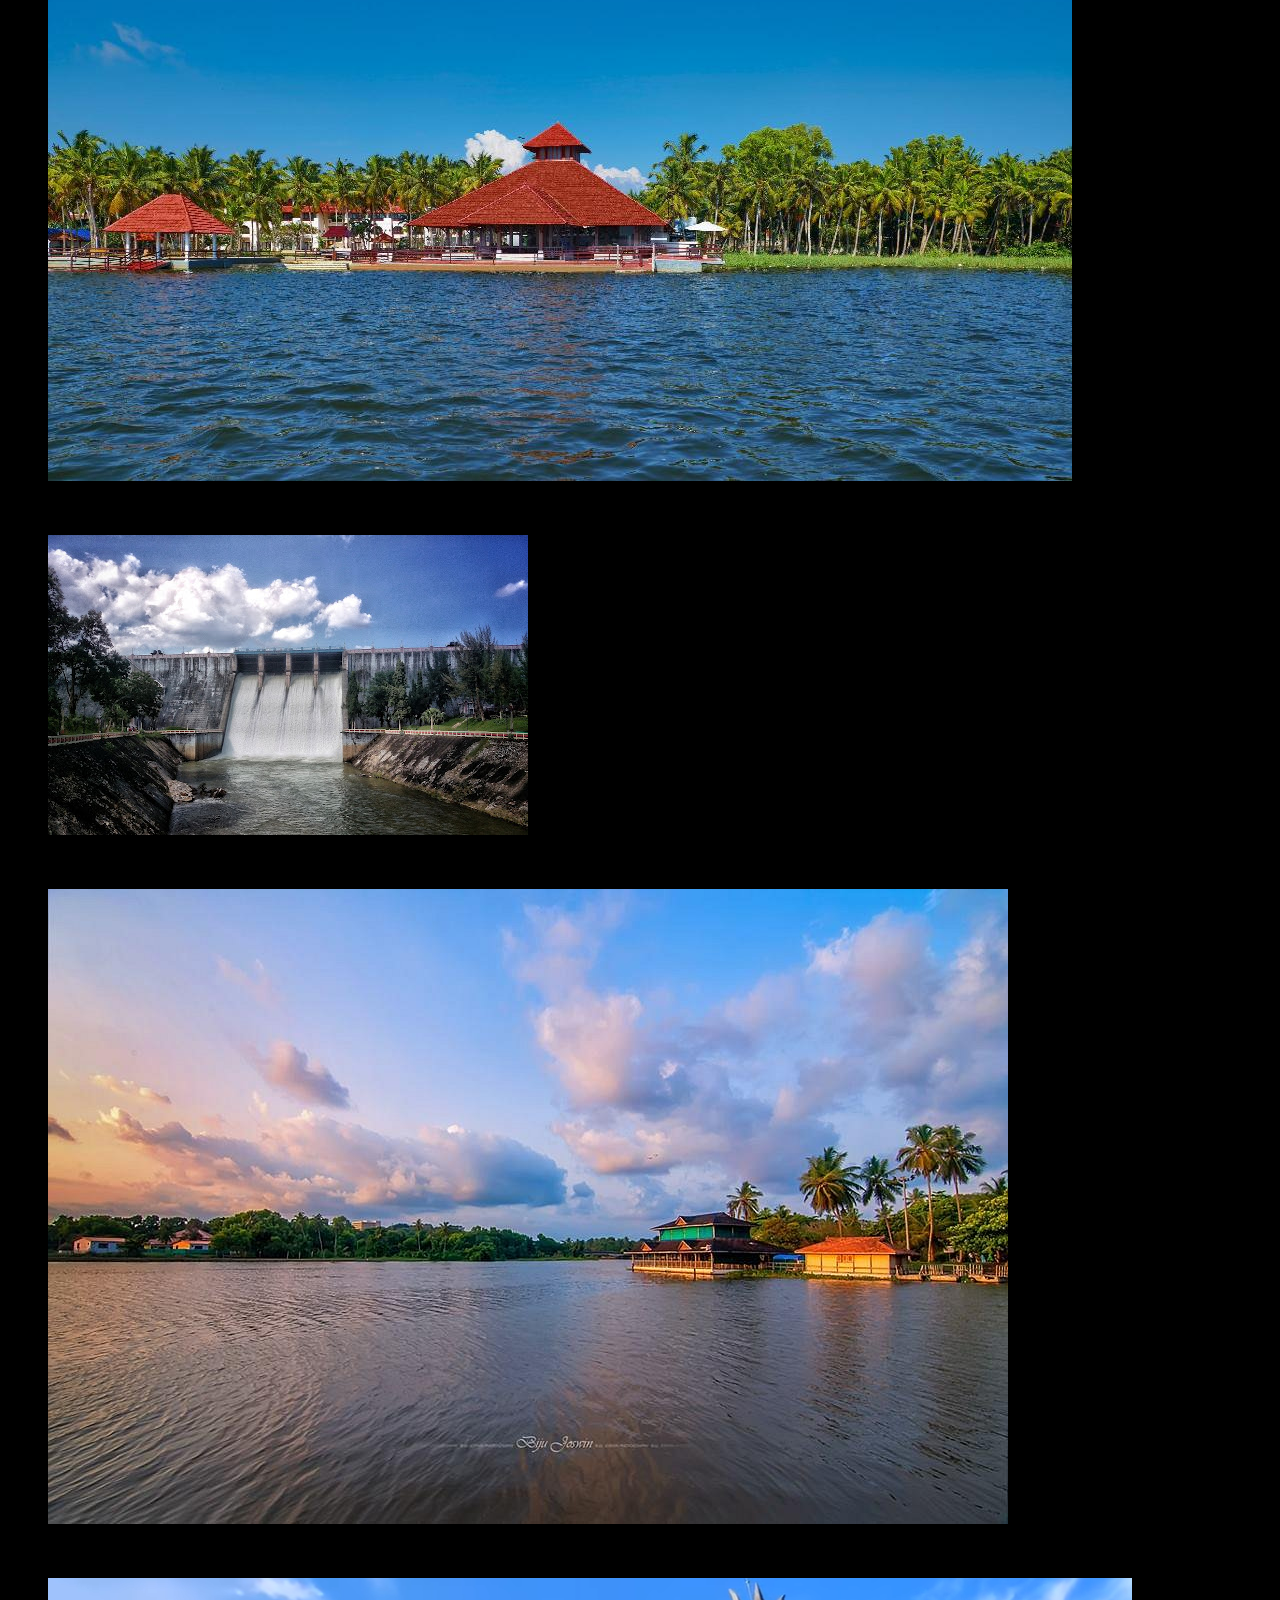
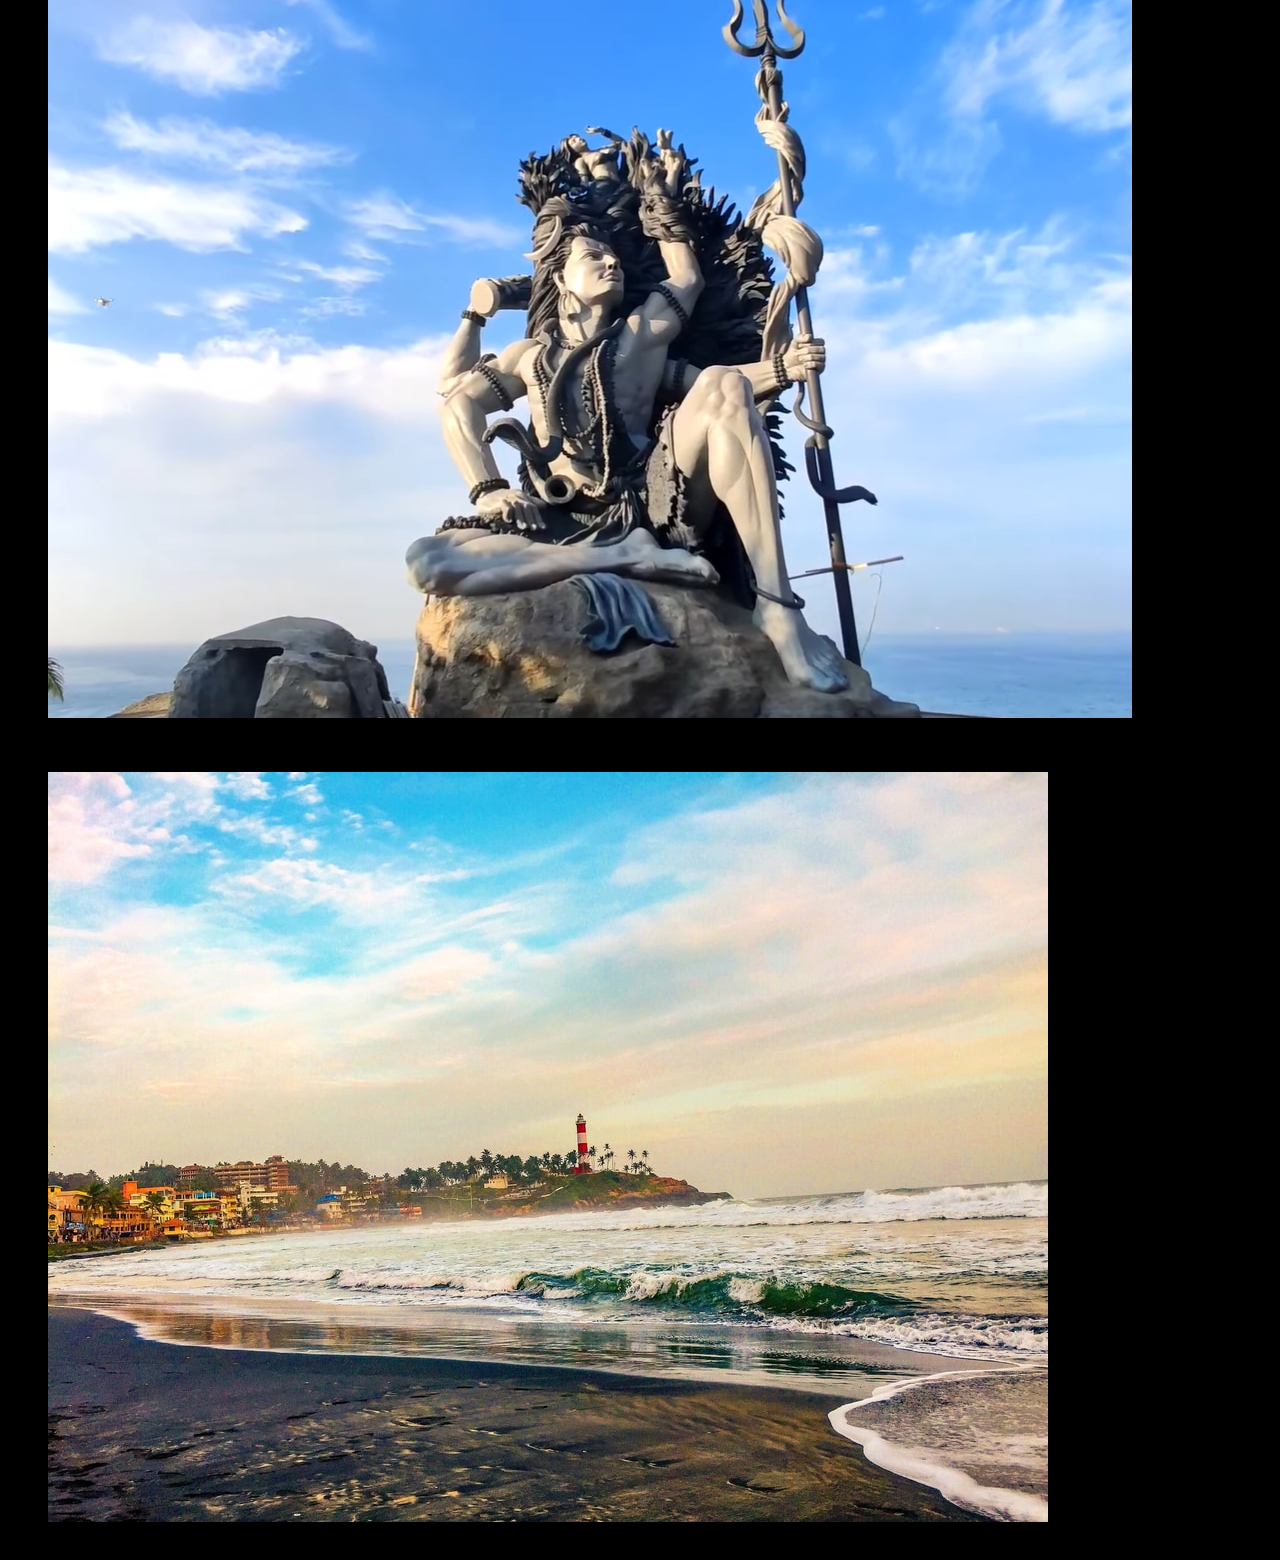
<file: Thiruvananthapuram.html>
<!DOCTYPE html>

  <html lang="en">

  <head>

    <meta charset="UTF-8">

    <meta http-equiv="X-UA-Compatible" content="IE=edge">

    <meta name="viewport" content="width=device-width, initial-scale=1.0">

    <title>Thiruvananthapuram</title>

    <link rel="stylesheet" href="./CSS/STYLE.CSS">

    <link href="https://cdn.jsdelivr.net/npm/bootstrap@5.1.3/dist/css/bootstrap.min.css" rel="stylesheet" integrity="sha384-1BmE4kWBq78iYhFldvKuhfTAU6auU8tT94WrHftjDbrCEXSU1oBoqyl2QvZ6jIW3" crossorigin="anonymous">

    <link href="https://fonts.googleapis.com/css2?family=Fascinate&family=League+Gothic&family=Pacifico&display=swap" rel="stylesheet">

  </head>

  <body>

    <div class="row">

        <div class="col-md-12">

    <nav class="navbar navbar-expand-lg navbar-light bg-light">

        <div class="container-fluid">

          <a class="navbar-brand" href="#">Thiruvananthapuram</a>

          <button class="navbar-toggler" type="button" data-bs-toggle="collapse" data-bs-target="#navbarSupportedContent" aria-controls="navbarSupportedContent" aria-expanded="false" aria-label="Toggle navigation">

            <span class="navbar-toggler-icon"></span>

          </button>

          <div class="collapse navbar-collapse" id="navbarSupportedContent">

            <ul class="navbar-nav me-auto mb-2 mb-lg-0">

              <li class="nav-item">

                <a class="nav-link active" aria-current="page" href="./index.html">Home</a>

              </li>

              <li class="nav-item">

                

              </li>

              <li class="nav-item dropdown">

                <a class="nav-link dropdown-toggle" href="#" id="navbarDropdown" role="button" data-bs-toggle="dropdown" aria-expanded="false">

                  Districts

                </a>

                <ul class="dropdown-menu" aria-labelledby="navbarDropdown">

                  <li><a class="dropdown-item" href="./Alappuzha.html">Alappuzha</a></li>

                  <li><a class="dropdown-item" href="./Ernakulam.html">Ernakulam</a></li>

                  <li><a class="dropdown-item" href="./Idukki.html">Idukki</a></li>

                  <li><a class="dropdown-item" href="./Thiruvananthapuram.html">Trivandrum</a></li>

                  <li><a class="dropdown-item" href="./Wayanad.html">Wayyanad</a></li>

          </div>

        </div>

      </nav>

      <section>

        <div class="row">

            <div class="col-md-12">

                <div id="carouselExampleControls" class="carousel slide" data-bs-ride="carousel">

                    <div class="carousel-inner">

                      <div class="carousel-item active">

                        <img src="./IMG/ponmudi.jpg" class="d-block w-100 pic" alt="...">

                        <div class="bottom-left">Ponmudi(the Golden Peak) also known as Kashmir of Kerala is a hill station in the Peringamala gramapanchayath of Trivandrum District of Kerala in India. Ponmudi peak is a part of the Western Ghats mountain range that runs parallel to the Arabian Sea. Ponmudi is a popular honeymoon destination in South India. The normal temperature of Ponmudi is between 18 and 25 °C (64 and 77 °F).</div>

                      </div>

                      <div class="carousel-item">

                        <img src="./IMG/padhmana temple.jpg" class="d-block w-100 pic" alt="...">

                        <div class="bottom-left">The Sree Padmanabhaswamy Temple is renowned for its beauty and grandeur. Dedicated to Lord Vishnu, it is one of the 108 sacred Vishnu temples or 'Divya Deshams' in India. The great King of Travancore, Marthanda Varma is said to have done the renovation work that we see today.</div>

                      </div>

                      <div class="carousel-item">

                        <img src="./IMG/veli.jpg" class="d-block w-100 pic" alt="...">

                        <div class="bottom-left">A picnic spot famous for its palm-hemmed lakes and tourist attractions, Veli is about 10 km from Kerala’s capital Thiruvananthapuram. Veli Lake with its scenic beauty, plam fringed lake and boating attracts a lot of tourists.</div>

                      </div>

                    </div>

                    <button class="carousel-control-prev" type="button" data-bs-target="#carouselExampleControls" data-bs-slide="prev">

                      <span class="carousel-control-prev-icon" aria-hidden="true"></span>

                      <span class="visually-hidden">Previous</span>

                    </button>

                    <button class="carousel-control-next" type="button" data-bs-target="#carouselExampleControls" data-bs-slide="next">

                      <span class="carousel-control-next-icon" aria-hidden="true"></span>

                      <span class="visually-hidden">Next</span>

                    </button>

                  </div>

            </div>

        </div>

        <div class="row">

            <div class="col-md-12">

            </div>

        </div>

        <div class="row">

            <div class="card" style="width: 18rem;">

                <img src="./IMG/padhmana temple.jpg" class="card-img-top" alt="...">

                <div class="card-body">

                  <p class="card-text">PADHMANABHA TEMPLE</p>

                </div>

              </div>

              <div class="card" style="width: 18rem;">

                <img src="./IMG/ponmudi.jpg" class="card-img-top" alt="...">

                <div class="card-body">

                  <p class="card-text">PONMUDI</p>

                </div>

              </div>

              <div class="card" style="width: 18rem;">

                <img src="./IMG/Attukal-Devi-Temple.jpg" class="card-img-top" alt="...">

                <div class="card-body">

                  <p class="card-text">ATTUKAL TEMPLE</p>

                </div>

              </div>

              <div class="card" style="width: 18rem;">

                <img src="./IMG/poovar island card.jpg" class="card-img-top" alt="...">

                <div class="card-body">

                  <p class="card-text">POOVAR ISLAND</p>

                </div>

              </div>

              <div class="card" style="width: 18rem;">

                <img src="./IMG/neyyar dam card.jpeg" class="card-img-top" alt="...">

                <div class="card-body">

                  <p class="card-text">NEYYAR DAM</p>

                </div>

              </div>

              

              <div class="card" style="width: 18rem;">

                <img src="./IMG/veli.jpg" class="card-img-top" alt="...">

                <div class="card-body">

                  <p class="card-text">VELI LAKE</p>

                </div>

              </div>

              <div class="card" style="width: 18rem;">

                <img src="./IMG/azhimala card 1.png" class="card-img-top" alt="...">

                <div class="card-body">

                  <p class="card-text">AZHIMALA TEMPLE</p>

                </div>

              </div>

              

              <div class="card" style="width: 18rem;">

                <img src="./IMG/kovalam light house.jfif" class="card-img-top" alt="...">

                <div class="card-body">

                  <p class="card-text">KOVALAM</p>

                </div>

              </div>



        </div>

      </section>

      <footer>

        <div class="row">

            <div class="col-md-12 footer">

              <p class="email">Phone: +91 471 2321132 <br> Fax: +91 471 2322279 <br> E-mail: info@keralatourism.org.</p>

                

                  <p class="dept"> Department of Tourism, Government of Kerala, Park View, Thiruvananthapuram, Kerala, India - 695 033</p>

                  <p class="copyright"> © Kerala Tourism 2022.All rights reserved</p>

                    

            </div>

        </div>

      </footer>

    </div>

    </div>

    <script src="https://cdn.jsdelivr.net/npm/bootstrap@5.1.3/dist/js/bootstrap.bundle.min.js" integrity="sha384-ka7Sk0Gln4gmtz2MlQnikT1wXgYsOg+OMhuP+IlRH9sENBO0LRn5q+8nbTov4+1p" crossorigin="anonymous"></script>

  </body>

  </html>
</file>
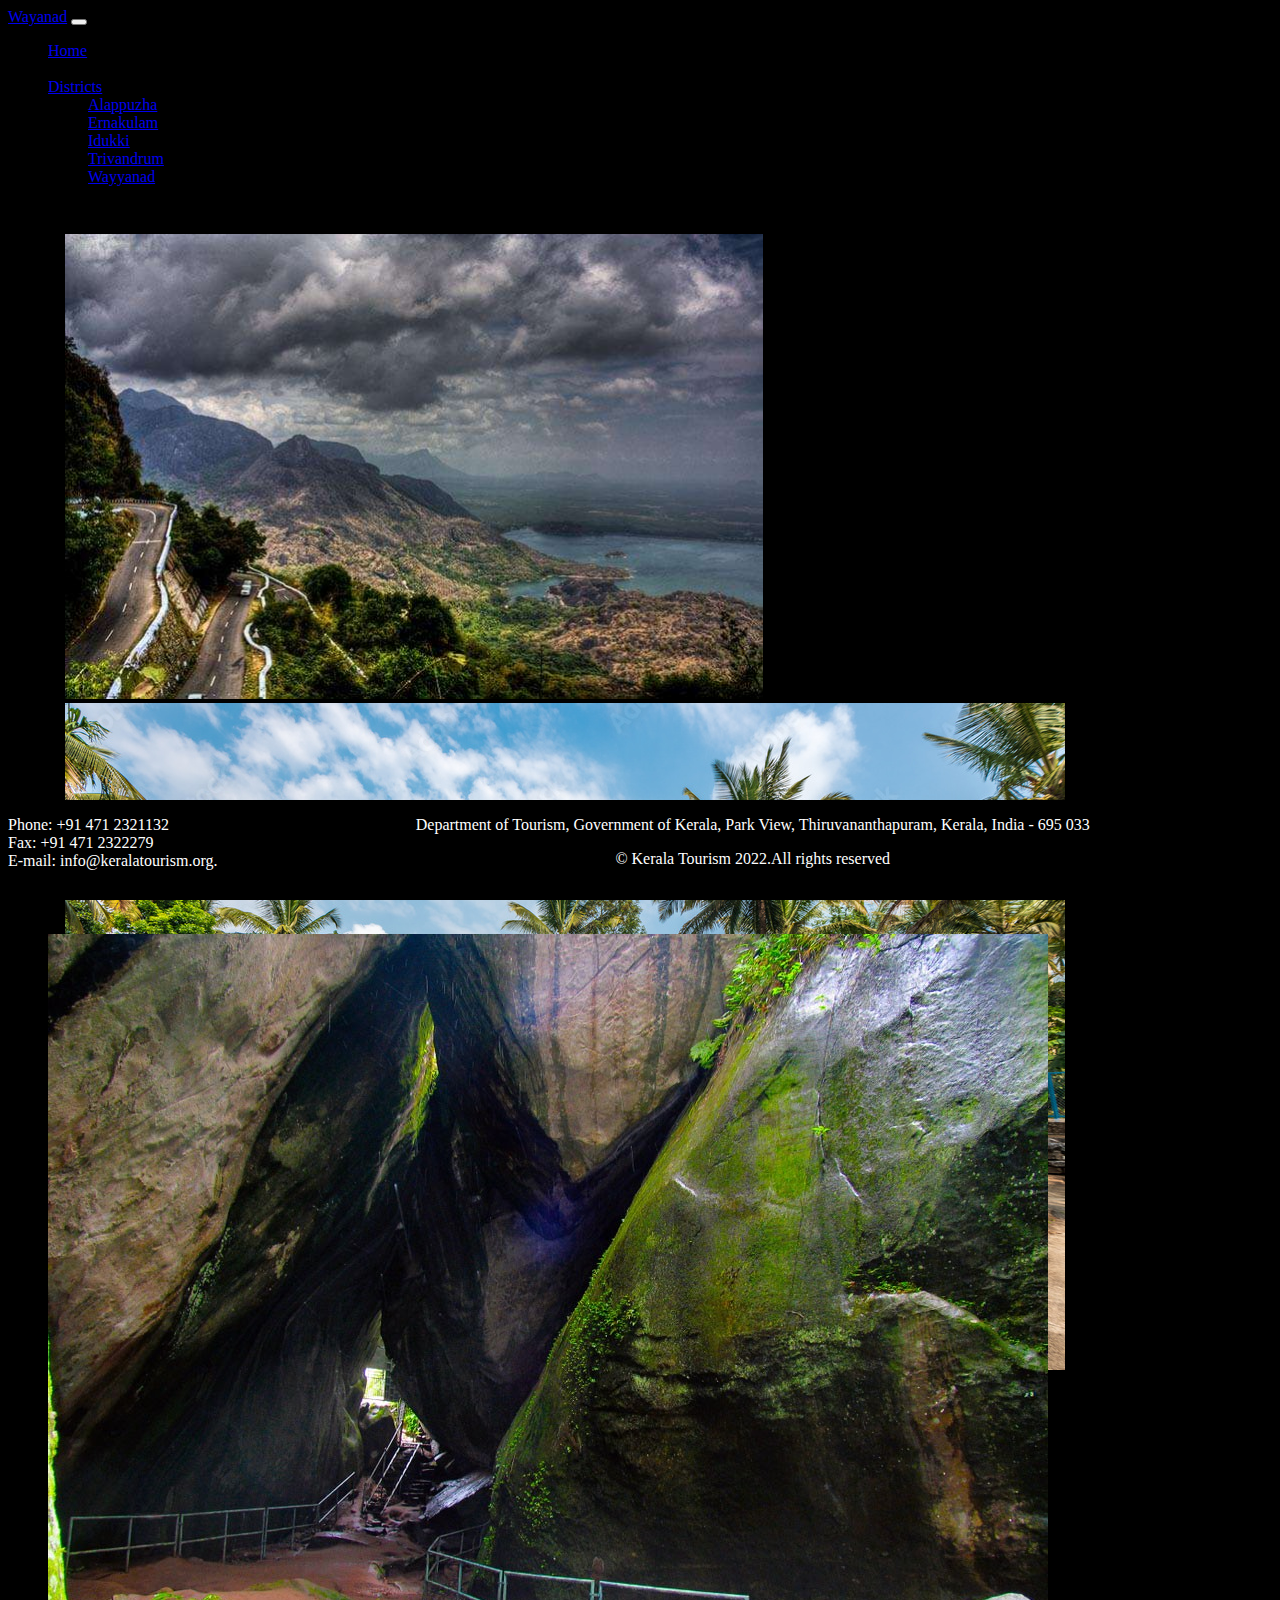
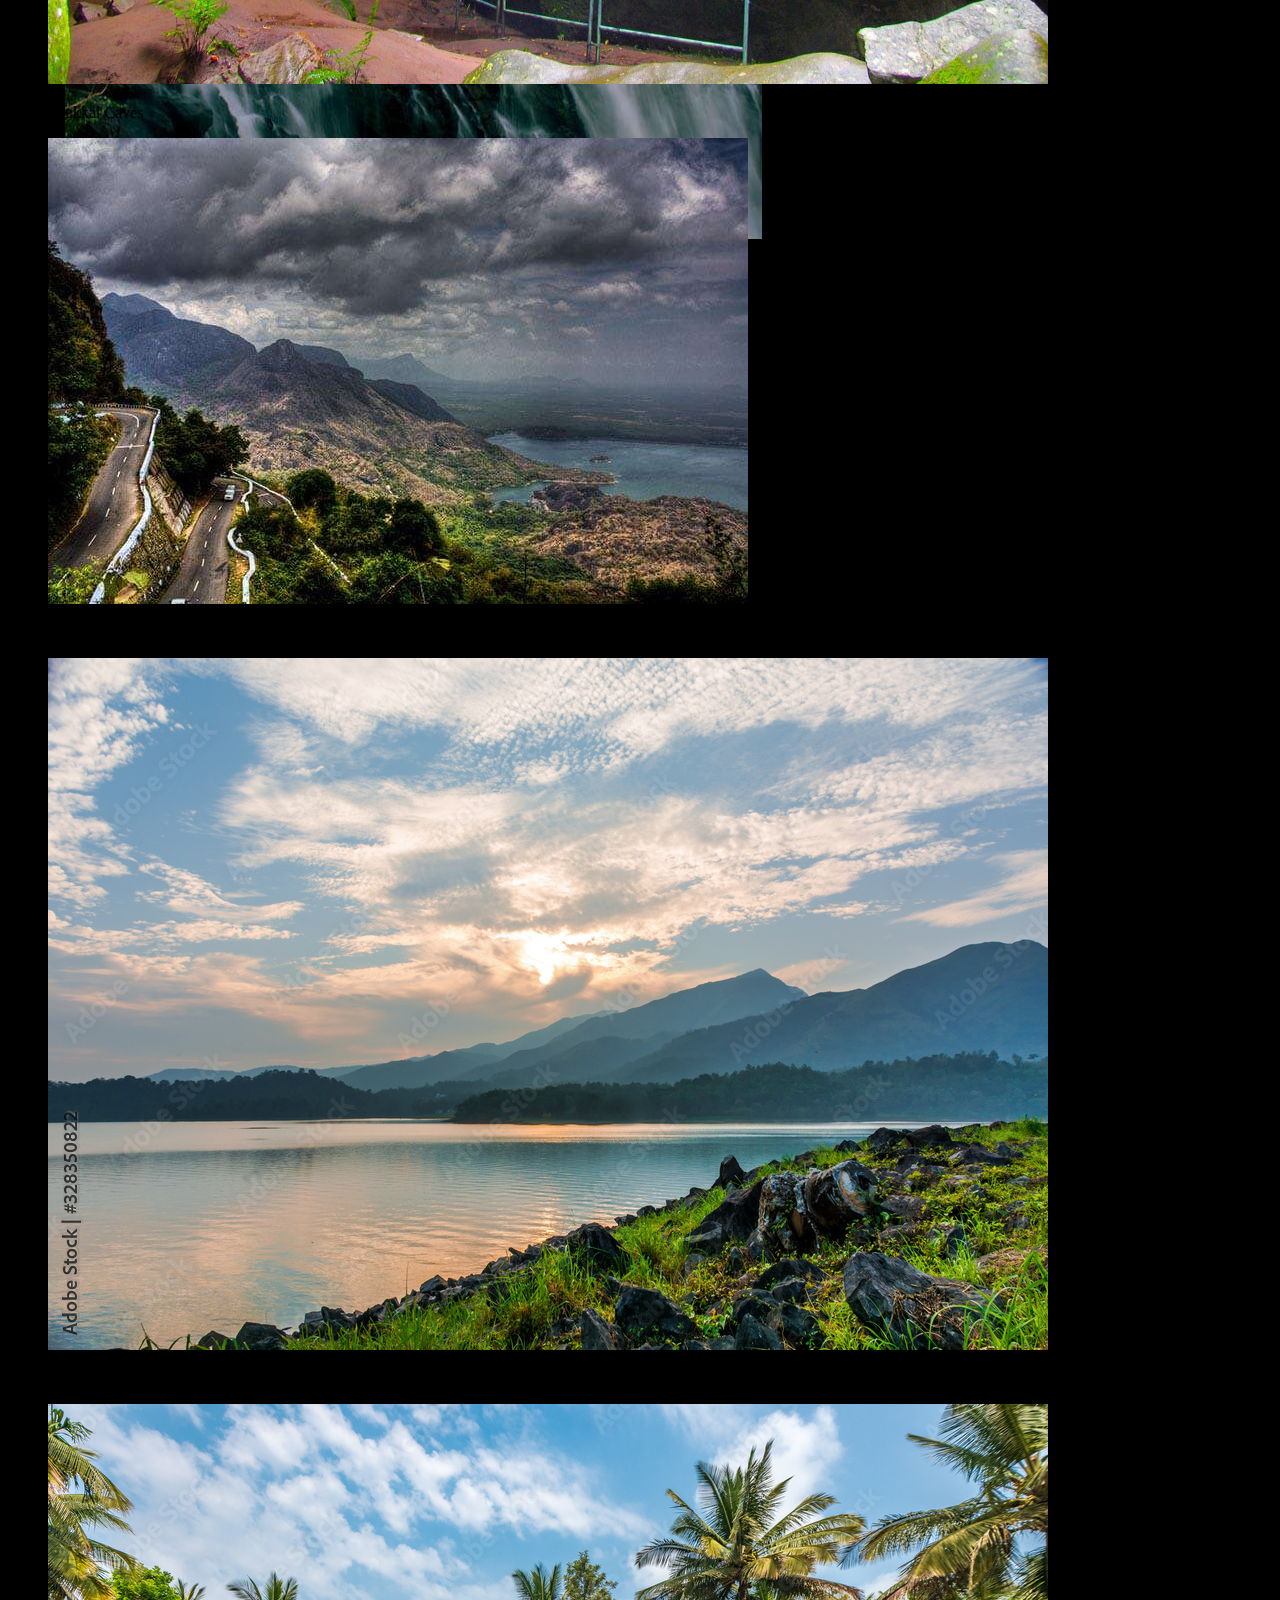
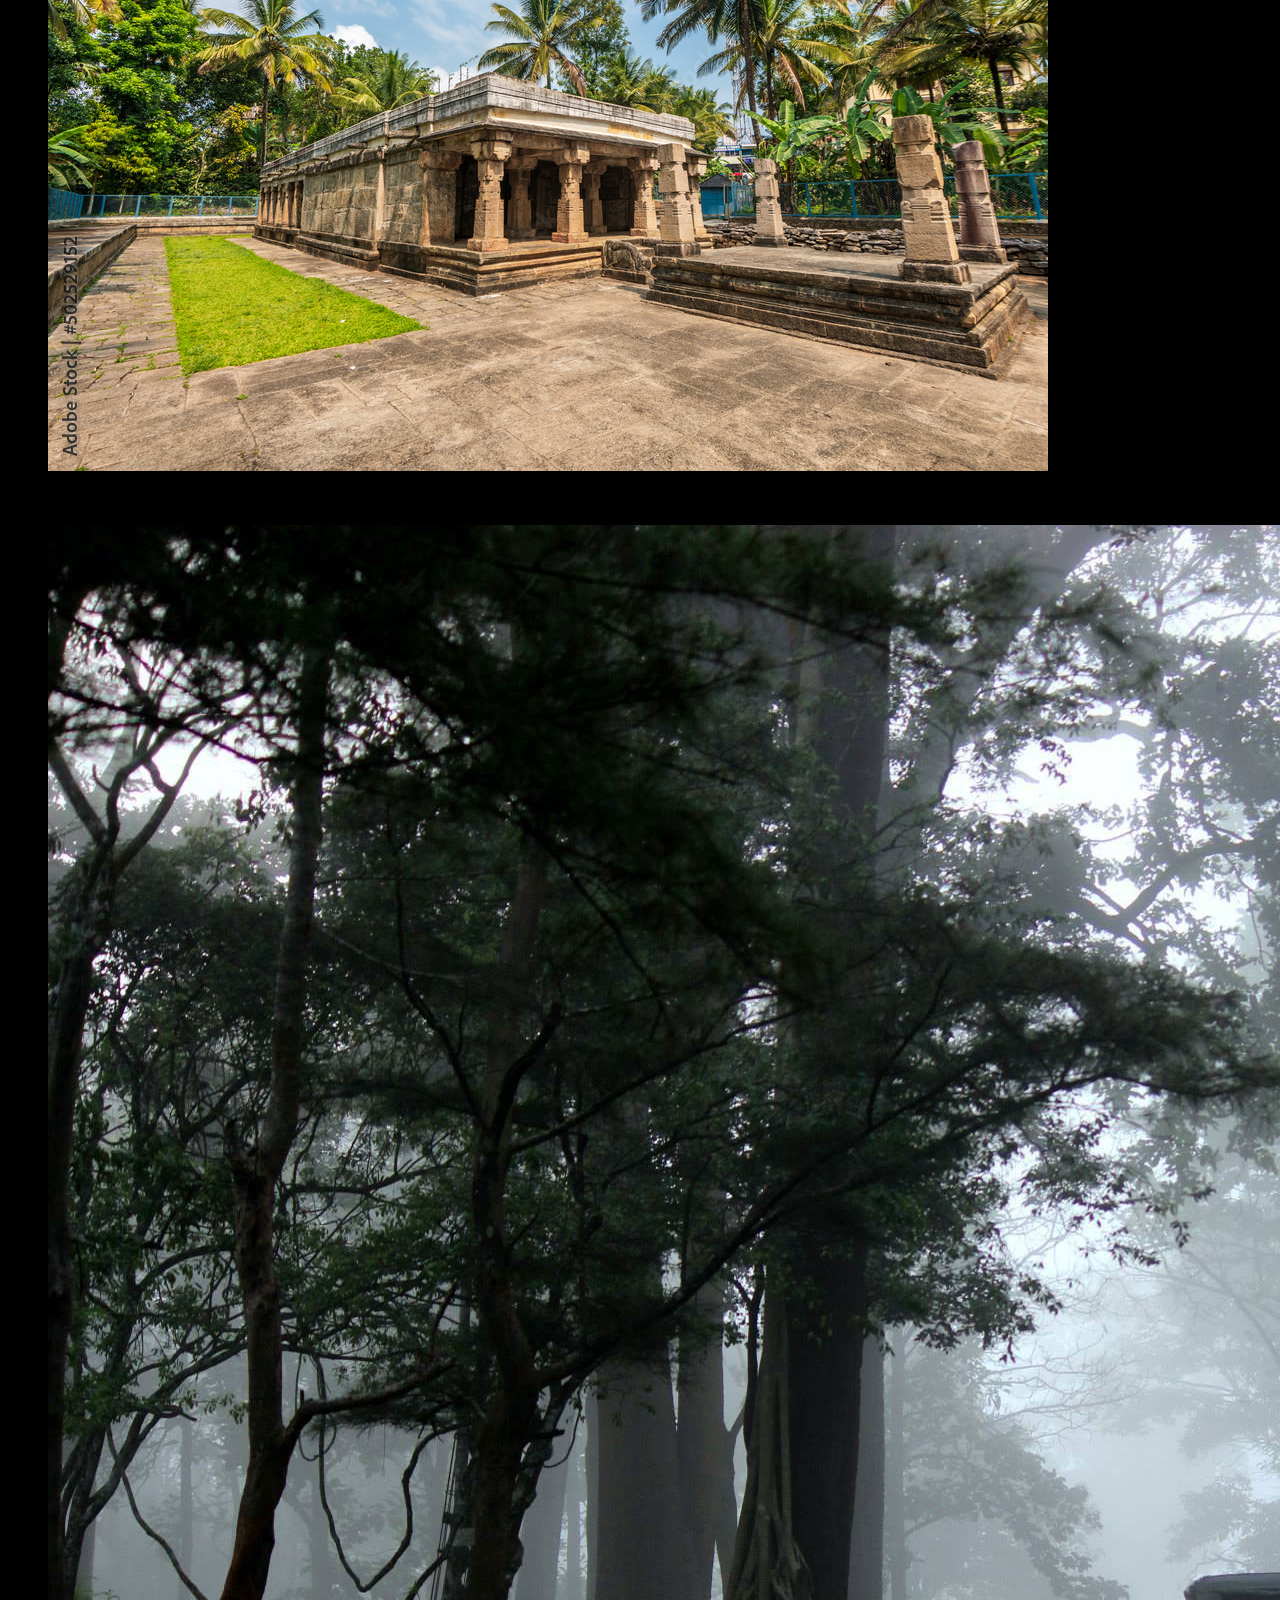
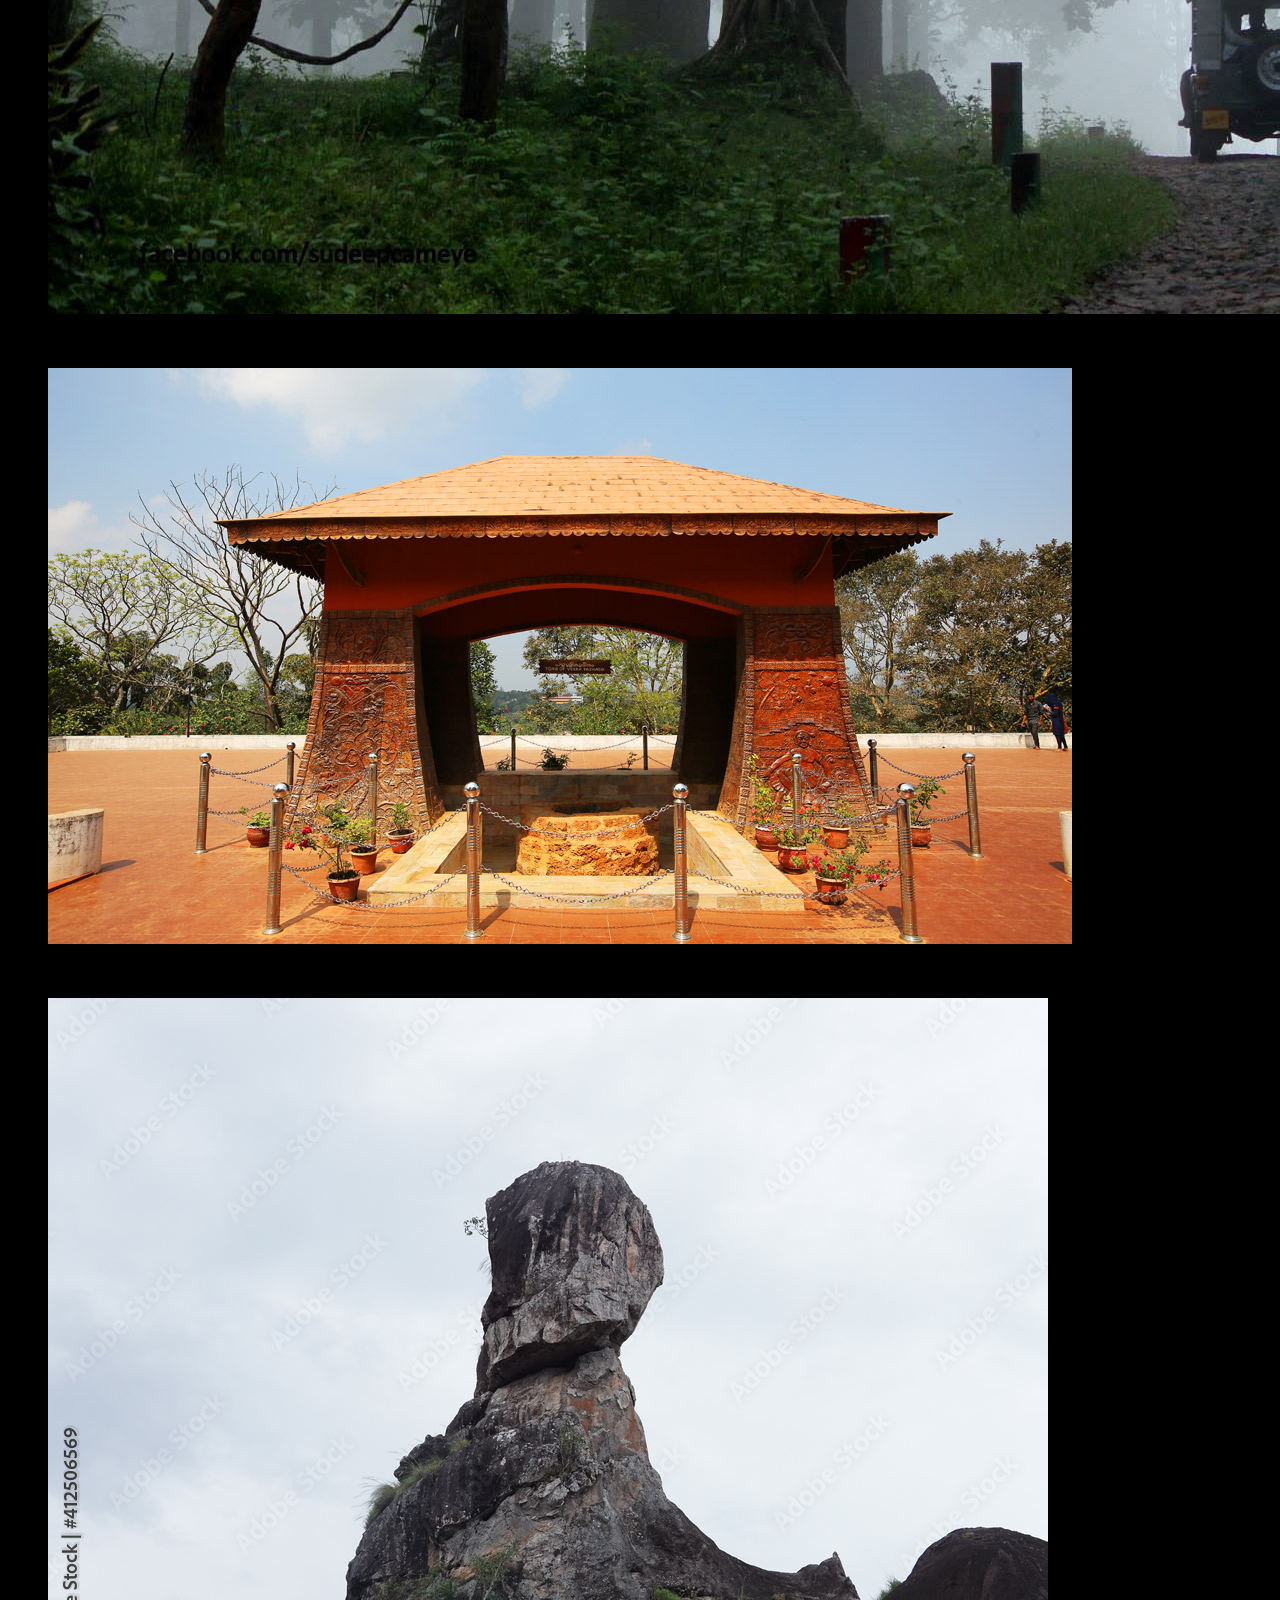
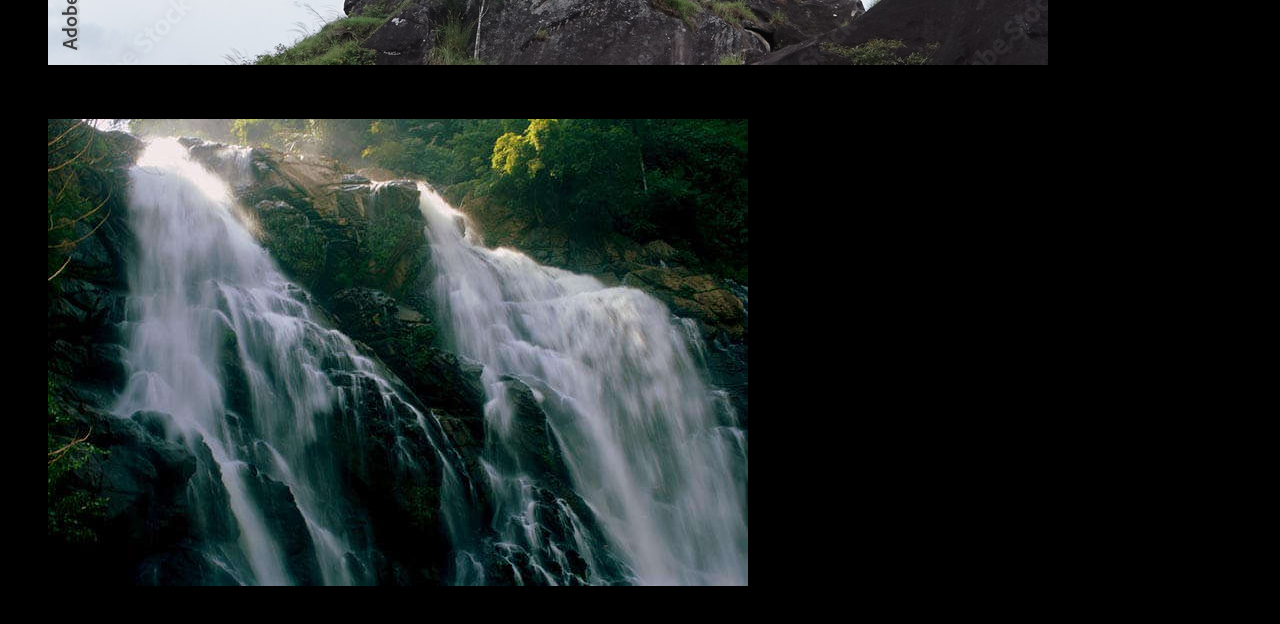
<file: Wayanad.html>
<!DOCTYPE html>

  <html lang="en">

  <head>

    <meta charset="UTF-8">

    <meta http-equiv="X-UA-Compatible" content="IE=edge">

    <meta name="viewport" content="width=device-width, initial-scale=1.0">

    <title>Wayanad</title>

    <link rel="stylesheet" href="./CSS/STYLE.CSS">

    <link href="https://cdn.jsdelivr.net/npm/bootstrap@5.1.3/dist/css/bootstrap.min.css" rel="stylesheet" integrity="sha384-1BmE4kWBq78iYhFldvKuhfTAU6auU8tT94WrHftjDbrCEXSU1oBoqyl2QvZ6jIW3" crossorigin="anonymous">

    <link href="https://fonts.googleapis.com/css2?family=Fascinate&family=League+Gothic&family=Pacifico&display=swap" rel="stylesheet">

  </head>

  <body>

    <div class="row">

        <div class="col-md-12">

    <nav class="navbar navbar-expand-lg navbar-light bg-light">

        <div class="container-fluid">

          <a class="navbar-brand" href="#">Wayanad</a>

          <button class="navbar-toggler" type="button" data-bs-toggle="collapse" data-bs-target="#navbarSupportedContent" aria-controls="navbarSupportedContent" aria-expanded="false" aria-label="Toggle navigation">

            <span class="navbar-toggler-icon"></span>

          </button>

          <div class="collapse navbar-collapse" id="navbarSupportedContent">

            <ul class="navbar-nav me-auto mb-2 mb-lg-0">

              <li class="nav-item">

                <a class="nav-link active" aria-current="page" href="./index.html">Home</a>

              </li>

              <li class="nav-item">

                

              </li>

              <li class="nav-item dropdown">

                <a class="nav-link dropdown-toggle" href="#" id="navbarDropdown" role="button" data-bs-toggle="dropdown" aria-expanded="false">

                  Districts

                </a>

                <ul class="dropdown-menu" aria-labelledby="navbarDropdown">

                  <li><a class="dropdown-item" href="./Alappuzha.html">Alappuzha</a></li>

                  <li><a class="dropdown-item" href="./Ernakulam.html">Ernakulam</a></li>

                  <li><a class="dropdown-item" href="./Idukki.html">Idukki</a></li>

                  <li><a class="dropdown-item" href="./Thiruvananthapuram.html">Trivandrum</a></li>

                  <li><a class="dropdown-item" href="./Wayanad.html">Wayyanad</a></li>

          </div>

        </div>

      </nav>

      <section>

        <div class="row">

            <div class="col-md-12">

                <div id="carouselExampleControls" class="carousel slide" data-bs-ride="carousel">

                    <div class="carousel-inner">

                      <div class="carousel-item active">

                        <img src="./IMG/ghat-view-point.jpg" class="d-block w-100 pic" alt="...">

                        <div class="bottom-left">Ghat Viewpoint is the gateway to the green paradise - Wayanad, situated at an altitude of 700 m (2296 ft.) above the sea level. The trek to the Viewpoint is through serpentine Ghat pass and steep mountains with breathtakingly beautiful sights of lush greenery everywhere and the streams of rivers on both the sides. One can reach the Viewpoint only through nine hairpin curves and the feel it offers is filled with fun, excitement and adventure. One sees an outstanding panoramic view of the green forest, beautiful valleys, gurgling stream, lofty mountains and the winding roads with hairpin bends from this viewpoint that will mesmerize you to the core.</div>

                      </div>

                      <div class="carousel-item">

                        <img src="./IMG/1000_F_502529152_yG7ZRW0ysUZV3WX7tmnm2Bl0kI3UHpgJ.jpg" alt="...">

                        <div class="bottom-left">The Jain Temple in Sulthan Bathery is one of the most important among the many Jain temples in Kerala. Dating back to the 13th century, the temple is said to have been built in the prevalent architectural style of the then reigning Vijayanagar dynasty. One realises the sanctity and vivacious past of this temple by its grandeur and mystique. The temple is a protected monument of Archeaological Survey of India.</div>

                      </div>

                      <div class="carousel-item">

                        <img src="./IMG/meenmutty-waterfalls.jpg" class="d-block w-100 pic" alt="...">

                        <div class="bottom-left">Meenmutty Falls is a waterfall located 45 kilometres (28 mi) from Trivandrum city in Thiruvananthapuram District in the Indian state of Kerala, India.[1] The falls are located near the Ponmudi hill station, Thiruvananthapuram district and Agastya Mala Biosphere reserves.[2] This waterfalls is situated along the upper riparian course of Vamanapuram River.</div>

                      </div>

                    </div>

                    <button class="carousel-control-prev" type="button" data-bs-target="#carouselExampleControls" data-bs-slide="prev">

                      <span class="carousel-control-prev-icon" aria-hidden="true"></span>

                      <span class="visually-hidden">Previous</span>

                    </button>

                    <button class="carousel-control-next" type="button" data-bs-target="#carouselExampleControls" data-bs-slide="next">

                      <span class="carousel-control-next-icon" aria-hidden="true"></span>

                      <span class="visually-hidden">Next</span>

                    </button>

                  </div>

            </div>

        </div>

        <div class="row">

            <div class="col-md-12">

            </div>

        </div>

        <div class="row">

            <div class="card" style="width: 18rem;">

                <img src="./IMG/edakkal-caves-wayanad61c470581708b.jpg" class="card-img-top" alt="...">

                <div class="card-body">

                  <p class="card-text">
Edakkal Caves</p>

                </div>

              </div>

              <div class="card" style="width: 18rem;">

                <img src="./IMG/ghat-view-point.jpg" class="card-img-top" alt="...">

                <div class="card-body">

                  <p class="card-text">Ghat View Point</p>

                </div>

              </div>

              <div class="card" style="width: 18rem;">

                <img src="./IMG/1000_F_328350822_lmtmoyzpb76l2ahrlAkvMSUa1MH7qmqS.jpg" class="card-img-top" alt="...">

                <div class="card-body">

                  <p class="card-text">Banasura Sagar Dam</p>

                </div>

              </div>

              <div class="card" style="width: 18rem;">

                <img src="./IMG/1000_F_502529152_yG7ZRW0ysUZV3WX7tmnm2Bl0kI3UHpgJ.jpg" class="card-img-top" alt="...">

                <div class="card-body">

                  <p class="card-text">Bathery Jain Temple</p>

                </div>

              </div>

              <div class="card" style="width: 18rem;">

                <img src="./IMG/2-1.jpg" class="card-img-top" alt="...">

                <div class="card-body">

                  <p class="card-text">Tholpetty Wildlife Sanctuary</p>

                </div>

              </div>

              

              <div class="card" style="width: 18rem;">

                <img src="./IMG/pazhassi-tomb-and-museum-3.jpg" class="card-img-top" alt="...">

                <div class="card-body">

                  <p class="card-text">Pazhassi Raja Tomb</p>

                </div>

              </div>

              <div class="card" style="width: 18rem;">

                <img src="./IMG/1000_F_412506569_Wnj9ZTucdD63chWKkf8No3yV4WfDS5Go.jpg" class="card-img-top" alt="...">

                <div class="card-body">

                  <p class="card-text">Phantom Rock</p>

                </div>

              </div>

              

              <div class="card" style="width: 18rem;">

                <img src="./IMG/meenmutty-waterfalls.jpg" class="card-img-top" alt="...">

                <div class="card-body">

                  <p class="card-text">Meenmutty Waterfalls</p>

                </div>

              </div>



        </div>

      </section>

      <footer>

        <div class="row">

            <div class="col-md-12 footer">

              <p class="email">Phone: +91 471 2321132 <br> Fax: +91 471 2322279 <br> E-mail: info@keralatourism.org.</p>

                

                  <p class="dept"> Department of Tourism, Government of Kerala, Park View, Thiruvananthapuram, Kerala, India - 695 033</p>

                  <p class="copyright"> © Kerala Tourism 2022.All rights reserved</p>

                    

            </div>

        </div>

      </footer>

    </div>

    </div>

    <script src="https://cdn.jsdelivr.net/npm/bootstrap@5.1.3/dist/js/bootstrap.bundle.min.js" integrity="sha384-ka7Sk0Gln4gmtz2MlQnikT1wXgYsOg+OMhuP+IlRH9sENBO0LRn5q+8nbTov4+1p" crossorigin="anonymous"></script>

  </body>

  </html>
</file>
<file: CSS/STYLE.CSS>
@import url('https://fonts.googleapis.com/css2?family=Fascinate&family=League+Gothic&family=Pacifico&display=swap');
/* .pic{
     width:100%;
    height: 400px;
} */
.footer{
    position: fixed;
    bottom: 0;
    width: 100%;
    height: 100px;
    background-color: black;
}
.footer p{
    color: white;
}
.pic{
    height: 465px;
}
.bottom-left {
    position: absolute;
    bottom: 8px;
    left: 16px;
    color: rgb(255, 255, 255);
    font-family:Cambria, Cochin, Georgia, Times, 'Times New Roman', serif
}
.card-text{
     color: black;
     font-family: Cambria, Cochin, Georgia, Times, 'Times New Roman', serif;
}
.card{
 margin: 10px;
 margin-top: 10px;
 margin-left: 40px;
 background-color: black;
}
body{
    height: 800px;
    background-color: black;
    background-size: cover;
}
.dept{
    text-align: center;
}
.email{
    float:left;
}
.copyright{
    text-align: center;
}
.cd img{
    height: 178px;
    margin-top:10px;
}
.carousel{
    width: 1235px;
    height: 488px;
    margin-left: 57px;
    margin-top: 48px;
    margin-bottom: 212px;
}

.text-right{
    color: antiquewhite;
}
.text-center{
    color: antiquewhite;
}
</file>
<file: CSS/login.css>
.container{
    justify-content: center;
    align-items: center;
    margin: 0 auto;
    max-width: 650px;
    height: 500px;
    margin-top: 90px;
    background-color: #FBFBFB;
    display: flex;
}
.section1{
    width: 40%;
    padding-left: 50px;
}
.section2{
    width: 50%;  
}
.section2 > img{
    width: 100%;
    height: 100%;
    margin: 10px 0px 0px 8px;
}
h5{
    margin-top: -12px;
}
label{
    text-transform: uppercase;
    font-size: 12px;
    color: rgb(48, 48, 48);
}
input{
    border: none;
    width: 100%;
    border-bottom: 1px solid lightgray;
    background-color: #FBFBFB;
    position: relative;
    top: -10px;
    padding: 5px;
}
input:focus {
    outline: none !important;
    border-bottom: 1px solid red;
    font-size: 14px;
    font-weight: bold;
}
#password:focus{
    color: red;
    font-size: 16px;
    font-weight: bold;
}
#btn{
    border: none;
    background-color: red;
    border-radius: 20px;
    padding: 10px;
    color: white;
    width: 120px;
    margin-top: 15px;
}
p{
    font-size: small;
}
.line{
    border-bottom: 1px solid lightgray;
    width: 100%;
    margin-top: 50px;
}
.socialIcons{
    display: flex;
    margin-top: 5px;
}
.icon{
    margin: 10px 7px;
    position: relative;
    left: 30px;
    width: 25px;
    height: 25px;
    border-radius: 50%;
    border: 2px solid black;
    font-size: 12px;
    line-height: 25px;
}
.fab{
    position: relative;
    left: 6px;
}
.fb > .fab {
    position:relative;
    left: 8px;
}
h6{
    position:relative;
    top: -8px;
    font-size: 12px;
}
.icon:hover, #btn:hover{
    box-shadow: 0 0 25px rgba(8, 8, 8, 0.2);
    background-color: rgb(182, 49, 93);
}



#navbd{
    position: fixed;
    margin-left: 45%;
    padding-top: 10%;
}
body{
    background: url(../IMG/Alappuzha\ 2.jpeg);
    width:650px;
    background-size:cover;
    height: 500px;

}






.feet{
    position: absolute;
    bottom: 0cm;

}


.text-right{
    color: antiquewhite;
}
.text-center{
    color: antiquewhite;
}
</file>
<file: CSS/signup.css>
<head>
    <style type="text/css">
    
    /* body css for whole page */
    body
    {
	    margin:0px;
	    background-color:#f26724;
	    background-image:url(image/background.jpg);
	    color:#f9fcf5;
	    font-family:Arial, Helvetica, sans-serif;
    }
    
    #main{width:600px; height:auto;background-color: antiquewhite; overflow:hidden; padding-bottom:20px; margin-left:auto; margin-right:auto; 
    border-radius:5px; padding-left:10px; margin-top:100px; border-top:3px double #f1f1f1; 
    border-bottom:3px double #f1f1f1; padding-top:20px;
    }
    
    #main table{font-family:"Comic Sans MS", cursive;}
    /* css code for textbox */
    #main .tb{height:28px; width:230px; border:1px solid #f26724; color:#fd7838; font-weight:bold; border-left:5px solid #f7f7f7; opacity:0.9;}
    
    #main .tb:focus{height:28px; border:1px solid #f26724; outline:none; border-left:5px solid #f7f7f7;}

    /* css code for button*/
    #main .btn{width:150px; height:32px; outline:none;  color:#f7f7f7; font-weight:bold; border:0px solid #f26724; 
    text-shadow: 0px 0.5px 0.5px #fff; border-radius: 2px; font-weight: 600; color: #f26724; letter-spacing: 1px; 
    font-size:14px; background-color:#f1f1f1; -webkit-transition: 1s; -moz-transition: 1s; transition: 1s;}
  
    #main .btn:hover{
	background-color:#f26724; outline:none;  border-radius: 2px; color:#f1f1f1; border:1px solid #f1f1f1;
    -webkit-transition: 1s; -moz-transition: 1s; transition: 1s; 
	}
    
    </style>
    </head>





    .text-right{
        color: antiquewhite;
    }
    .text-center{
        color: antiquewhite;
    }
    .feet{
        width: 100%;
        position: absolute;
        bottom: 0;
    }
</file>
